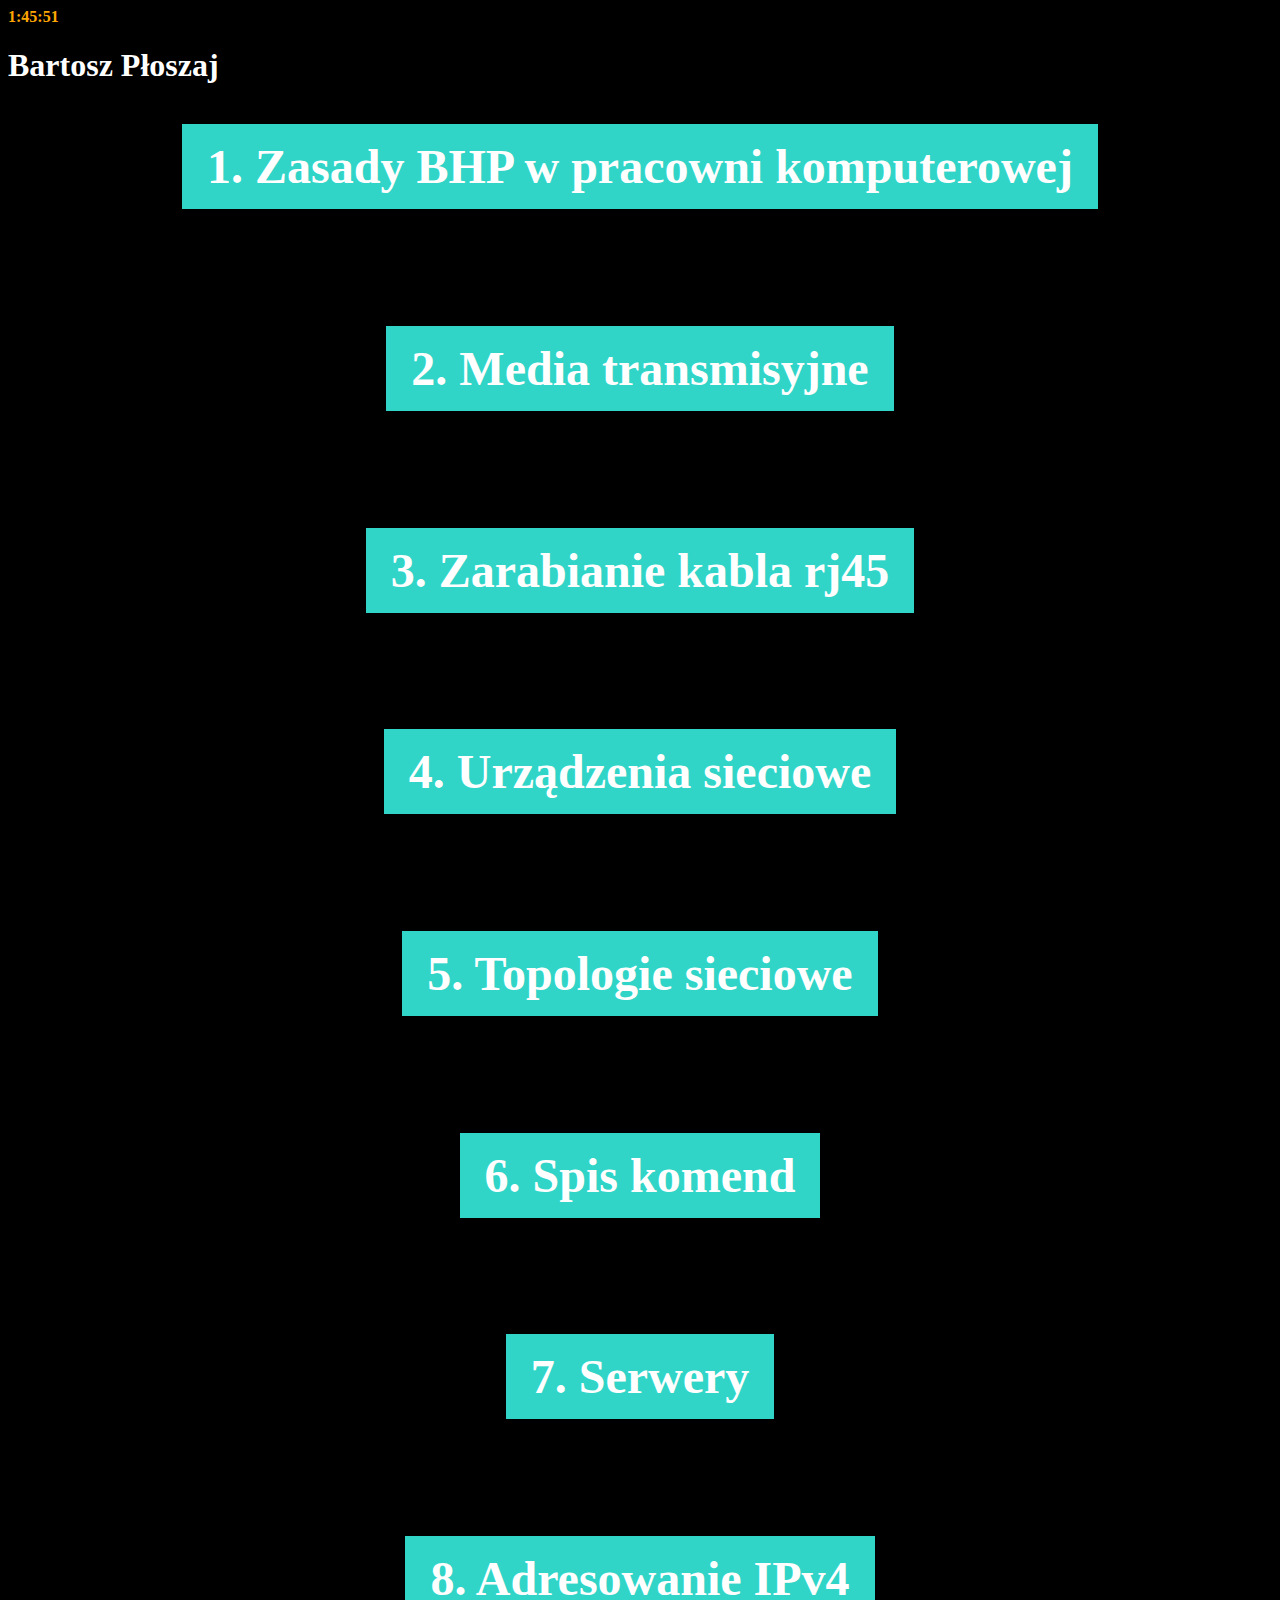
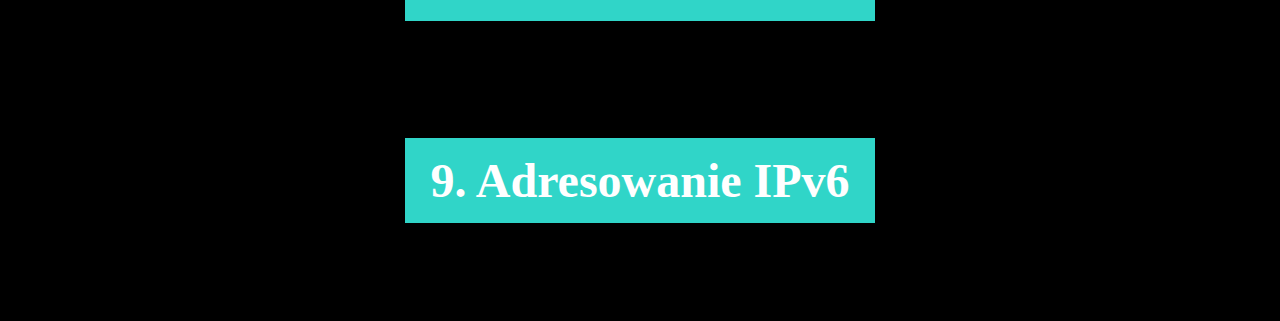
<file: index.html>
<html><head></head><body style="background-color: black;" text="white"><doctype html="">
<meta charset="UTF-8">


<title>
Bartosz Płoszaj
</title>



<div id="zegarek" style="FONT-WEIGHT:bold;SIZE:16PX;COLOR:orange; MARGIN-RIGHT: 4PX;"></div>
<script type="text/javascript">
<!--//--><![CDATA[// ><!--

<!-- <![CDATA[
function zegar() {
var data = new Date();
var godzina = data.getHours();
var min = data.getMinutes();
var sek = data.getSeconds();
 var terazjest = ""+godzina+
((min<10)?":0":":")+min+
((sek<10)?":0":":")+sek;
document.getElementById("zegarek").innerHTML = terazjest;
setTimeout("zegar()", 1000); }
zegar();
// ]]]]><![CDATA[> -->

//--><!]]>
</script>
<p></p><h1> Bartosz Płoszaj 
<center>
<style>
a:link, a:visited {
  background-color: 30d5c8;
  color: white;
  padding: 15px 25px;
  text-align: center;
  text-decoration: none;
  display: inline-block;
}

a:hover, a:active {
  background-color: red;
}
</style>
 <h2> <a href="bhp.html">1. Zasady BHP w pracowni komputerowej </a></h2><br>

 <h2> <a href="mediatransmisyjne.html">2. Media transmisyjne </a></h2><br>

 <h2> <a href="zarabianiekabla.html">3. Zarabianie kabla rj45 </a></h2><br>

 <h2> <a href="urządzeniasieciowe.html">4. Urządzenia sieciowe </a></h2><br>
 
 <h2> <a href="topologiesieciowe.html">5. Topologie sieciowe </a></h2><br>
 
 <h2> <a href="spiskomend.html">6. Spis komend </a></h2><br>

 <h2> <a href="serwery.html">7. Serwery </a></h2><br>
 
 <h2> <a href="adresowanieIP 4.html">8. Adresowanie IPv4 </a></h2><br>

 <h2> <a href="adresowanieIP 6.html">9. Adresowanie IPv6 </a></h2><br>


</center></h1></doctype></body></html>
</file>
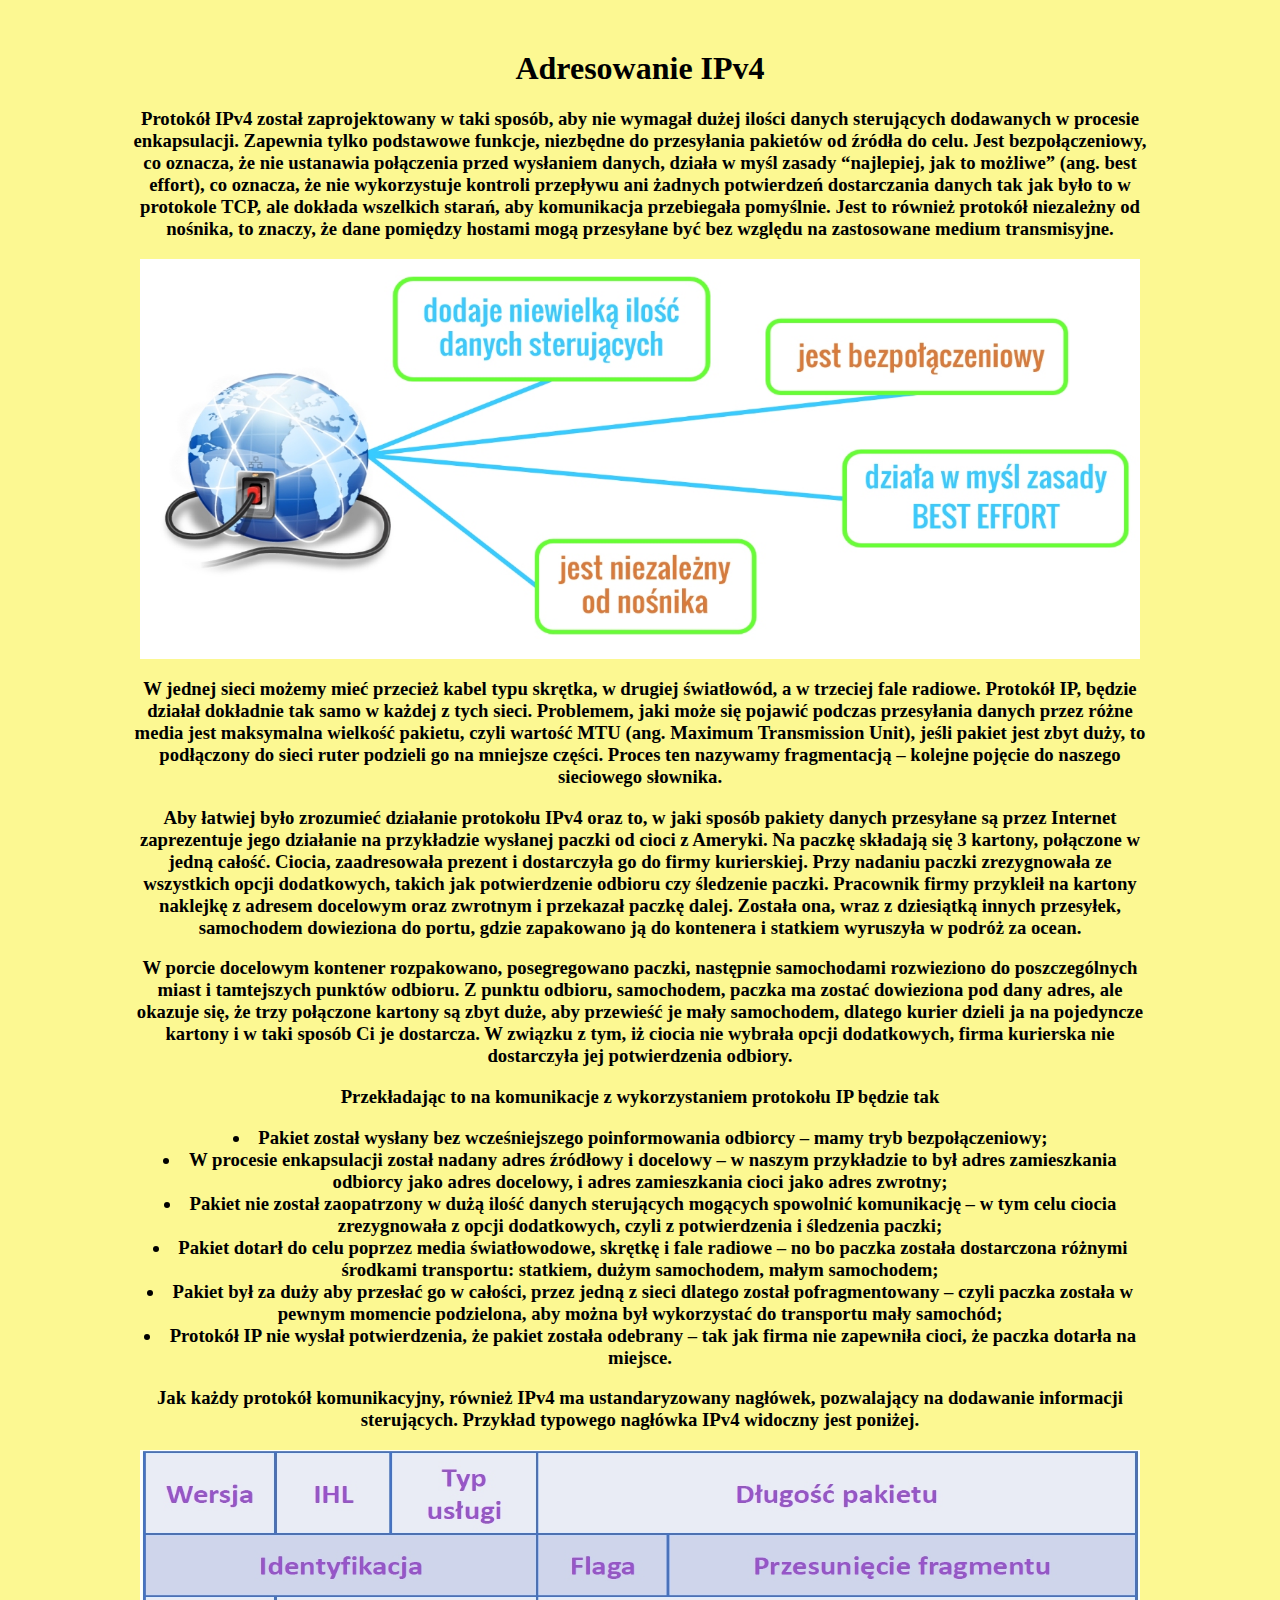
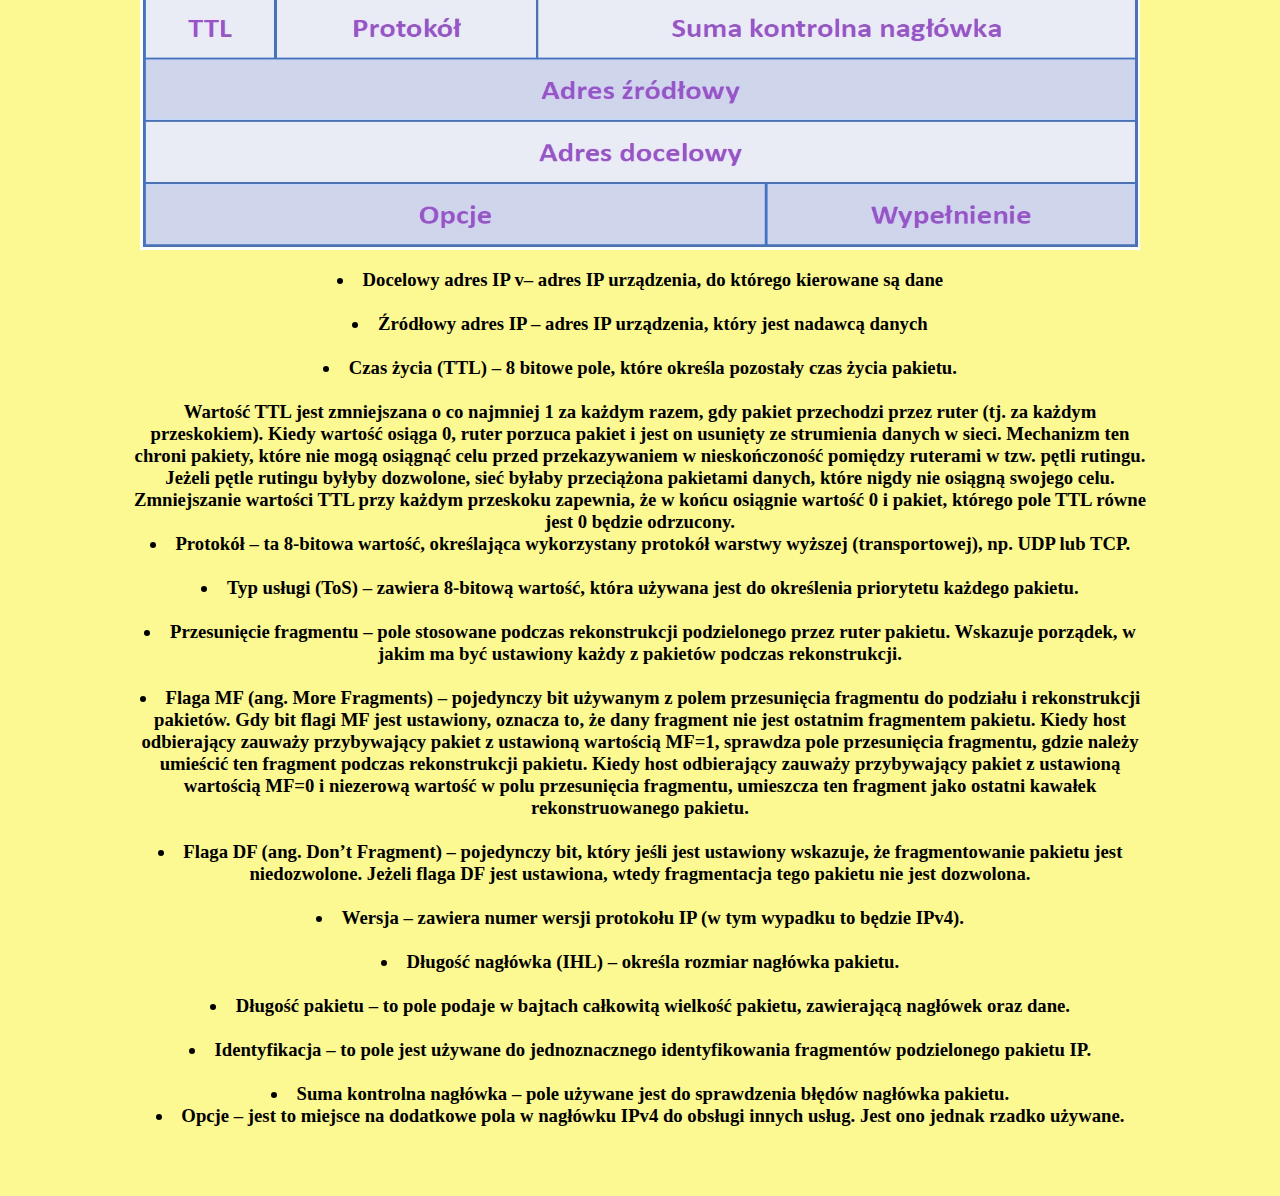
<file: adresowanieIP 4.html>
<html><head><link type="text/css" rel="stylesheet" href="kk.css">
	<center></head><body style="background-color:#FCF892; color: #000000"><doctype html="">
<meta charset="UTF-8">

    
    <title>
   Adresowanie IPv4
    </title>
     
    
	 <h1>Adresowanie IPv4</h1>
<h3>
Protokół IPv4 został zaprojektowany w taki sposób, aby nie wymagał dużej ilości danych sterujących dodawanych w procesie enkapsulacji. 
Zapewnia tylko podstawowe funkcje, niezbędne do przesyłania pakietów od źródła do celu. Jest bezpołączeniowy, co oznacza, że nie ustanawia połączenia przed wysłaniem danych, 
działa w myśl zasady “najlepiej, jak to możliwe” (ang. best effort), co oznacza, że nie wykorzystuje kontroli przepływu ani żadnych potwierdzeń dostarczania danych tak jak 
było to w protokole TCP, ale dokłada wszelkich starań, aby komunikacja przebiegała pomyślnie. Jest to również protokół niezależny od nośnika, to znaczy, 
że dane pomiędzy hostami mogą przesyłane być bez względu na zastosowane medium transmisyjne.</h3>
<img src="cechy.jpg" width="1000" height="400">
<h3>W jednej sieci możemy mieć przecież kabel typu skrętka, w drugiej światłowód, a w trzeciej fale radiowe. Protokół IP, będzie działał dokładnie tak samo w każdej z tych sieci. 
Problemem, jaki może się pojawić podczas przesyłania danych przez różne media jest maksymalna wielkość pakietu, czyli wartość MTU (ang. Maximum Transmission Unit), jeśli pakiet 
jest zbyt duży, to podłączony do sieci ruter podzieli go na mniejsze części. Proces ten nazywamy fragmentacją – kolejne pojęcie do naszego sieciowego słownika.</h3>
<h3>Aby łatwiej było zrozumieć działanie protokołu IPv4 oraz to, w jaki sposób pakiety danych przesyłane są przez Internet zaprezentuje jego działanie na przykładzie wysłanej 
paczki od cioci z Ameryki. Na paczkę składają się 3 kartony, połączone w jedną całość. Ciocia, zaadresowała prezent i dostarczyła go do firmy kurierskiej. 
Przy nadaniu paczki zrezygnowała ze wszystkich opcji dodatkowych, takich jak potwierdzenie odbioru czy śledzenie paczki. Pracownik firmy przykleił na kartony naklejkę z adresem 
docelowym oraz zwrotnym i przekazał paczkę dalej. Została ona, wraz z dziesiątką innych przesyłek, samochodem dowieziona do portu, gdzie zapakowano ją do kontenera i statkiem 
wyruszyła w podróż za ocean.</h3>
<h3>W porcie docelowym kontener rozpakowano, posegregowano paczki, następnie samochodami rozwieziono do poszczególnych miast i tamtejszych punktów odbioru. 
Z punktu odbioru, samochodem, paczka ma zostać dowieziona pod dany adres, ale okazuje się, że trzy połączone kartony są zbyt duże, aby przewieść je mały samochodem, 
dlatego kurier dzieli ja na pojedyncze kartony i w taki sposób Ci je dostarcza. W związku z tym, iż ciocia nie wybrała opcji dodatkowych, 
firma kurierska nie dostarczyła jej potwierdzenia odbiory. </h3>
<h3>Przekładając to na komunikacje z wykorzystaniem protokołu IP będzie tak</h3>
<h3>
<li>Pakiet został wysłany bez wcześniejszego poinformowania odbiorcy – mamy tryb bezpołączeniowy;</li>
<li>W procesie enkapsulacji został nadany adres źródłowy i docelowy – w naszym przykładzie to był adres zamieszkania odbiorcy jako adres docelowy, i adres zamieszkania cioci jako adres zwrotny;</li>
<li>Pakiet nie został zaopatrzony w dużą ilość danych sterujących mogących spowolnić komunikację – w tym celu ciocia zrezygnowała z opcji dodatkowych, czyli z potwierdzenia i śledzenia paczki;</li>
<li>Pakiet dotarł do celu poprzez media światłowodowe, skrętkę i fale radiowe – no bo paczka została dostarczona różnymi środkami transportu: statkiem, dużym samochodem, małym samochodem;</li>
<li>Pakiet był za duży aby przesłać go w całości, przez jedną z sieci dlatego został pofragmentowany – czyli paczka została w pewnym momencie podzielona, aby można był wykorzystać do transportu mały samochód;</li>
<li>Protokół IP nie wysłał potwierdzenia, że pakiet została odebrany – tak jak firma nie zapewniła cioci, że paczka dotarła na miejsce.</li>
<h3>Jak każdy protokół komunikacyjny, również IPv4 ma ustandaryzowany nagłówek, pozwalający na dodawanie informacji sterujących. Przykład typowego nagłówka IPv4 widoczny jest poniżej.</h3>
<img src="tabela.jpg" width="1000" height="400">
	<h3>
<li><b>Docelowy adres IP v</b>– adres IP urządzenia, do którego kierowane są dane</li><br>
<li><b>Źródłowy adres IP </b>– adres IP urządzenia, który jest nadawcą danych </li><br>
<li><b>Czas życia</b> (TTL) – 8 bitowe pole, które określa pozostały czas życia pakietu.</li><br>

Wartość TTL jest zmniejszana o co najmniej 1 za każdym razem, gdy pakiet przechodzi przez ruter (tj. za każdym przeskokiem). 
Kiedy wartość osiąga 0, ruter porzuca pakiet i jest on usunięty ze strumienia danych w sieci. 
Mechanizm ten chroni pakiety, które nie mogą osiągnąć celu przed przekazywaniem w nieskończoność pomiędzy ruterami w tzw. pętli rutingu. 
Jeżeli pętle rutingu byłyby dozwolone, sieć byłaby przeciążona pakietami danych, które nigdy nie osiągną swojego celu. Zmniejszanie wartości TTL przy każdym przeskoku zapewnia, 
że w końcu osiągnie wartość 0 i pakiet, którego pole TTL równe jest 0 będzie odrzucony.<br>

<li><b>Protokół </b>– ta 8-bitowa wartość, określająca wykorzystany protokół warstwy wyższej (transportowej), np. UDP lub TCP.</li><br>

<li><b>Typ usługi (ToS) </b>– zawiera 8-bitową wartość, która używana jest do określenia priorytetu każdego pakietu.</li><br>

<li><b>Przesunięcie fragmentu </b>– pole stosowane podczas rekonstrukcji podzielonego przez ruter pakietu. Wskazuje porządek, w jakim ma być ustawiony każdy z pakietów podczas rekonstrukcji.
</li><br><li><b>Flaga MF (ang. More Fragments) </b>– pojedynczy bit używanym z polem przesunięcia fragmentu do podziału i rekonstrukcji pakietów. Gdy bit flagi MF jest ustawiony, oznacza to, że dany fragment nie jest ostatnim fragmentem pakietu. Kiedy host odbierający zauważy przybywający pakiet z ustawioną wartością MF=1, sprawdza pole przesunięcia fragmentu, gdzie należy umieścić ten fragment podczas rekonstrukcji pakietu. Kiedy host odbierający zauważy przybywający pakiet z ustawioną wartością MF=0 i niezerową wartość w polu przesunięcia fragmentu, umieszcza ten fragment jako ostatni kawałek rekonstruowanego pakietu.</li><br>
		

<li><b>Flaga DF (ang. Don’t Fragment) </b>– pojedynczy bit, który jeśli jest ustawiony wskazuje, że fragmentowanie pakietu jest niedozwolone. Jeżeli flaga DF jest ustawiona, wtedy fragmentacja tego pakietu nie jest dozwolona.</li><br>

<li><b>Wersja </b>– zawiera numer wersji protokołu IP (w tym wypadku to będzie IPv4).</li><br>

<li><b>Długość nagłówka (IHL) </b>– określa rozmiar nagłówka pakietu.</li><br>

<li><b>Długość pakietu </b>– to pole podaje w bajtach całkowitą wielkość pakietu, zawierającą nagłówek oraz dane.</li><br>

<li><b>Identyfikacja </b>– to pole jest używane do jednoznacznego identyfikowania fragmentów podzielonego pakietu IP.</li><br>

<li><b>Suma kontrolna nagłówka</b> – pole używane jest do sprawdzenia błędów nagłówka pakietu.</li>

<li><b>Opcje </b>– jest to miejsce na dodatkowe pola w nagłówku IPv4 do obsługi innych usług. Jest ono jednak rzadko używane.</li>

	</h3>
</doctype></body></html>
</file>
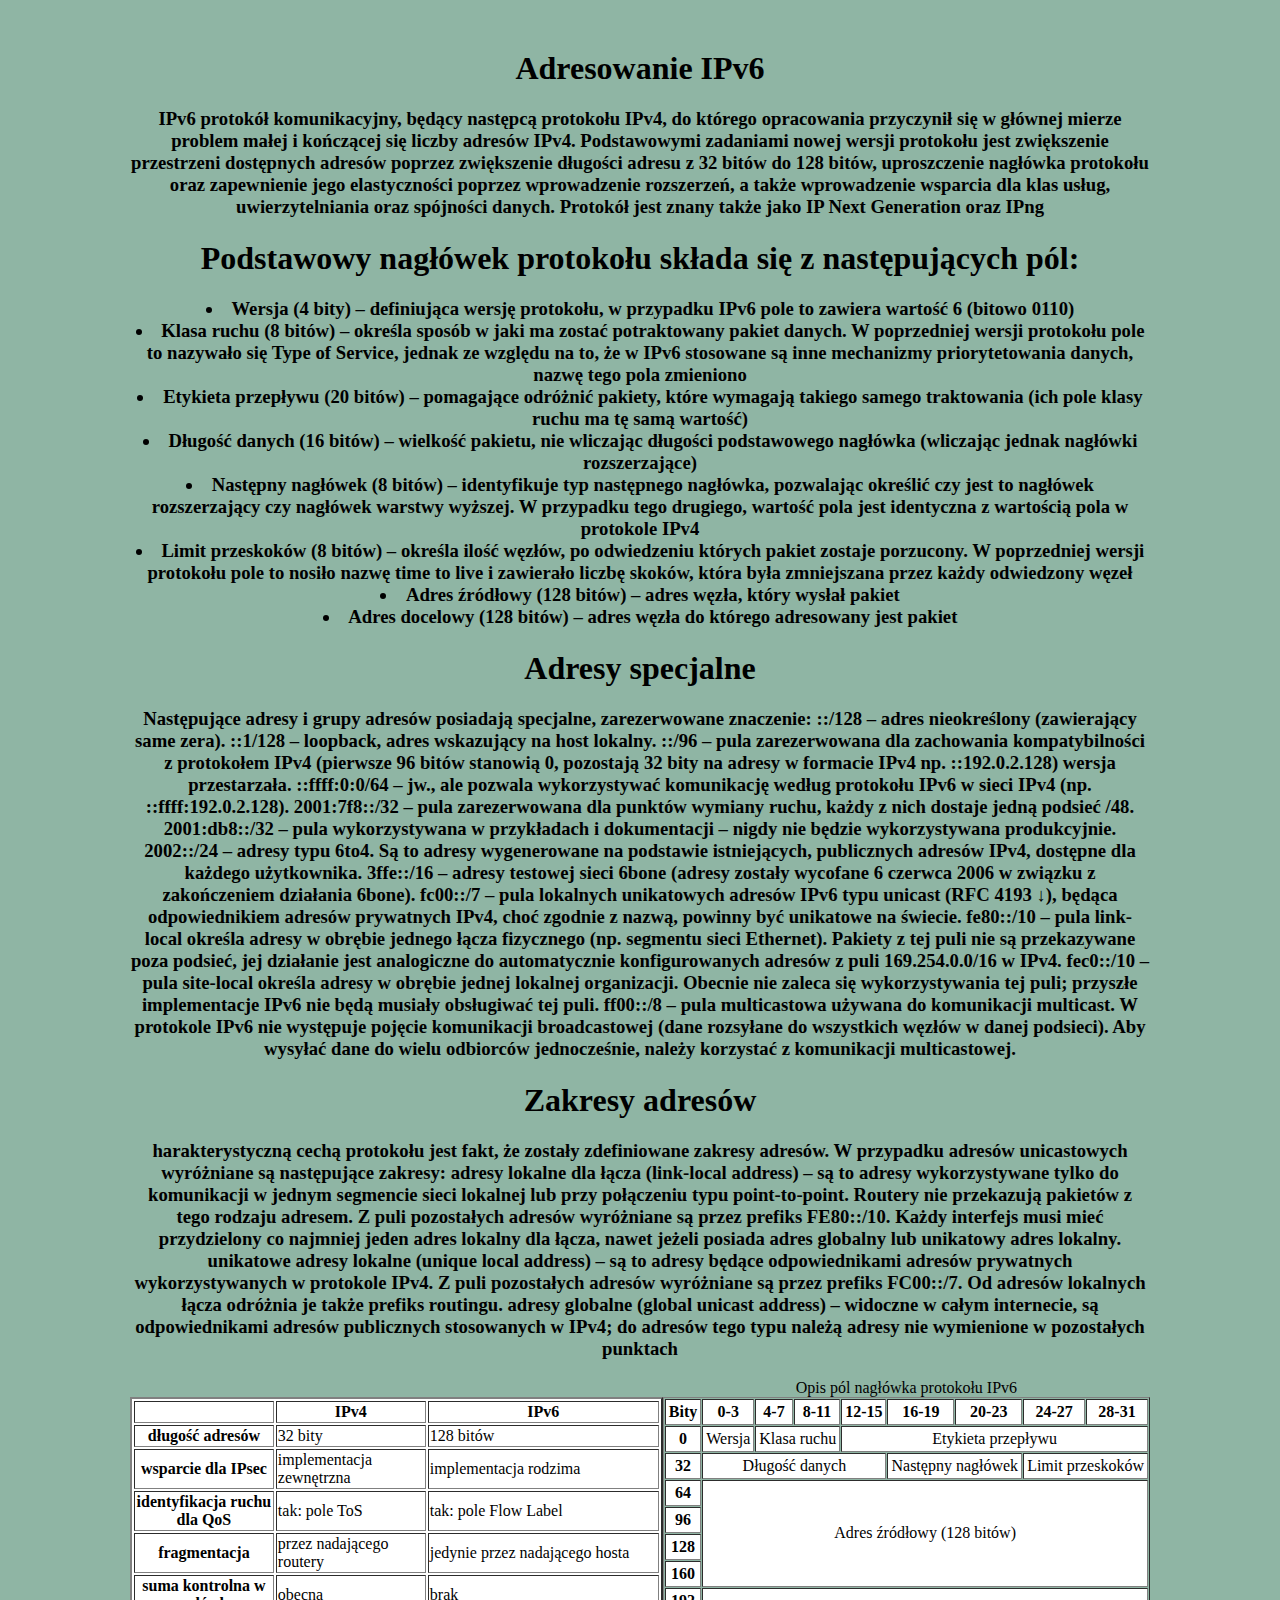
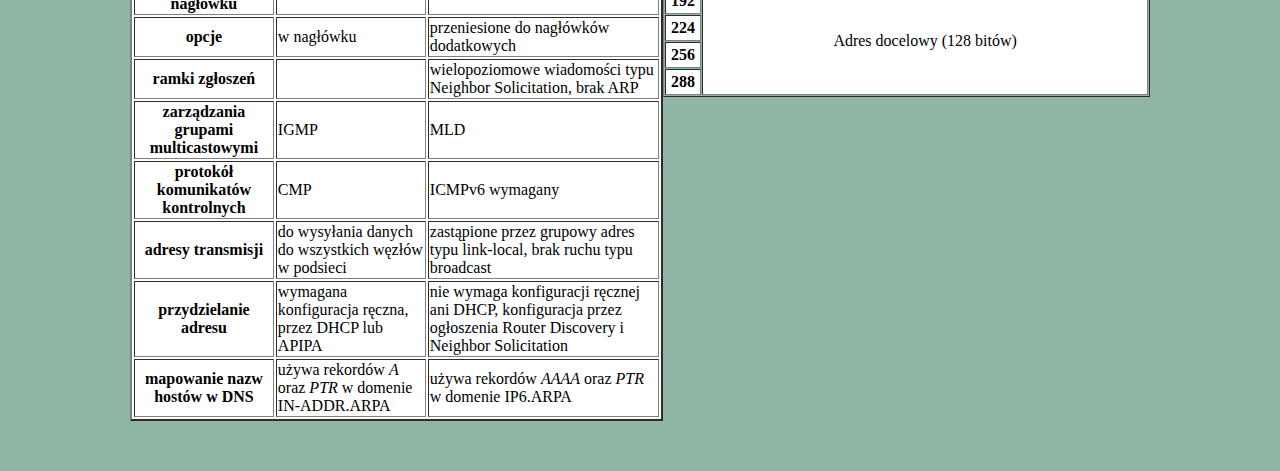
<file: adresowanieIP 6.html>
<html><head><link type="text/css" rel="stylesheet" href="kk.css">
	<center></head><body style="background-color: #8FB5A4; color: #000000"><doctype html="">
<meta charset="UTF-8">

    
    <title>
   Adresowanie IPv6
    </title>
     

    
	 <h1>Adresowanie IPv6</h1>
<h3>
IPv6  protokół komunikacyjny, będący następcą protokołu IPv4, 
do którego opracowania przyczynił się w głównej mierze problem małej i kończącej się liczby adresów IPv4. 
Podstawowymi zadaniami nowej wersji protokołu jest zwiększenie przestrzeni dostępnych adresów poprzez zwiększenie długości adresu z 32 bitów do 128 bitów, 
uproszczenie nagłówka protokołu oraz zapewnienie jego elastyczności poprzez wprowadzenie rozszerzeń, a także wprowadzenie wsparcia dla klas usług, 
uwierzytelniania oraz spójności danych. Protokół jest znany także jako IP Next Generation oraz IPng</h3>
<h1>Podstawowy nagłówek protokołu składa się z następujących pól:</h1>
<h3>
<li>Wersja (4 bity) – definiująca wersję protokołu, w przypadku IPv6 pole to zawiera wartość 6 (bitowo 0110)</li>
<li>Klasa ruchu (8 bitów) – określa sposób w jaki ma zostać potraktowany pakiet danych. W poprzedniej wersji protokołu pole to nazywało się Type of Service, 
jednak ze względu na to, że w IPv6 stosowane są inne mechanizmy priorytetowania danych, nazwę tego pola zmieniono</li>
<li>Etykieta przepływu (20 bitów) – pomagające odróżnić pakiety, które wymagają takiego samego traktowania (ich pole klasy ruchu ma tę samą wartość)</li>
<li>Długość danych (16 bitów) – wielkość pakietu, nie wliczając długości podstawowego nagłówka (wliczając jednak nagłówki rozszerzające)</li>
<li>Następny nagłówek (8 bitów) – identyfikuje typ następnego nagłówka, pozwalając określić czy jest to nagłówek rozszerzający czy nagłówek warstwy wyższej. W przypadku tego drugiego, wartość pola jest identyczna z wartością pola w protokole IPv4</li>
<li>Limit przeskoków (8 bitów) – określa ilość węzłów, po odwiedzeniu których pakiet zostaje porzucony. W poprzedniej wersji protokołu pole to nosiło nazwę time to live i zawierało liczbę skoków, która była zmniejszana przez każdy odwiedzony węzeł</li>
<li>Adres źródłowy (128 bitów) – adres węzła, który wysłał pakiet</li>
<li>Adres docelowy (128 bitów) – adres węzła do którego adresowany jest pakiet</li>
	</h3>
	<h1>Adresy specjalne</h1>
	<h3><p>Następujące adresy i grupy adresów posiadają specjalne, zarezerwowane znaczenie:

::/128 – adres nieokreślony (zawierający same zera).
::1/128 – loopback, adres wskazujący na host lokalny.
::/96 – pula zarezerwowana dla zachowania kompatybilności z protokołem IPv4 (pierwsze 96 bitów stanowią 0, pozostają 32 bity na adresy w formacie IPv4 np. ::192.0.2.128) wersja przestarzała.
::ffff:0:0/64 – jw., ale pozwala wykorzystywać komunikację według protokołu IPv6 w sieci IPv4 (np. ::ffff:192.0.2.128).
2001:7f8::/32 – pula zarezerwowana dla punktów wymiany ruchu, każdy z nich dostaje jedną podsieć /48.
2001:db8::/32 – pula wykorzystywana w przykładach i dokumentacji – nigdy nie będzie wykorzystywana produkcyjnie.
2002::/24 – adresy typu 6to4. Są to adresy wygenerowane na podstawie istniejących, publicznych adresów IPv4, dostępne dla każdego użytkownika.
3ffe::/16 – adresy testowej sieci 6bone (adresy zostały wycofane 6 czerwca 2006 w związku z zakończeniem działania 6bone).
fc00::/7 – pula lokalnych unikatowych adresów IPv6 typu unicast (RFC 4193 ↓), będąca odpowiednikiem adresów prywatnych IPv4, choć zgodnie z nazwą, powinny być unikatowe na świecie.
fe80::/10 – pula link-local określa adresy w obrębie jednego łącza fizycznego (np. segmentu sieci Ethernet). Pakiety z tej puli nie są przekazywane poza podsieć, jej działanie jest analogiczne do automatycznie konfigurowanych adresów z puli 169.254.0.0/16 w IPv4.
fec0::/10 – pula site-local określa adresy w obrębie jednej lokalnej organizacji. Obecnie nie zaleca się wykorzystywania tej puli; przyszłe implementacje IPv6 nie będą musiały obsługiwać tej puli.
ff00::/8 – pula multicastowa używana do komunikacji multicast.

W protokole IPv6 nie występuje pojęcie komunikacji broadcastowej (dane rozsyłane do wszystkich węzłów w danej podsieci). Aby wysyłać dane do wielu odbiorców jednocześnie, należy korzystać z komunikacji multicastowej.</p>
	</h3><center>
	<h1>Zakresy adresów</h1>
	<h3>harakterystyczną cechą protokołu jest fakt, że zostały zdefiniowane zakresy adresów. W przypadku adresów unicastowych wyróżniane są następujące zakresy:

adresy lokalne dla łącza (link-local address) – są to adresy wykorzystywane tylko do komunikacji w jednym segmencie sieci lokalnej lub przy połączeniu typu point-to-point. Routery nie przekazują pakietów z tego rodzaju adresem. Z puli pozostałych adresów wyróżniane są przez prefiks FE80::/10. Każdy interfejs musi mieć przydzielony co najmniej jeden adres lokalny dla łącza, nawet jeżeli posiada adres globalny lub unikatowy adres lokalny.
unikatowe adresy lokalne (unique local address) – są to adresy będące odpowiednikami adresów prywatnych wykorzystywanych w protokole IPv4. Z puli pozostałych adresów wyróżniane są przez prefiks FC00::/7. Od adresów lokalnych łącza odróżnia je także prefiks routingu.
adresy globalne (global unicast address) – widoczne w całym internecie, są odpowiednikami adresów publicznych stosowanych w IPv4; do adresów tego typu należą adresy nie wymienione w pozostałych punktach</h2>
<table align="right" border="1" cellpadding="3" cellspacing="1" class="wikitable">
<caption>Opis pól nagłówka protokołu IPv6<sup id="cite_ref-IPv6_Essentials_5-1" class="reference"></sup>
	</caption></h3>
<tbody><tr bgcolor="white">
<th bgcolor="white">Bity
</th>
<th colspan="4" bgcolor="white">0-3
</th>
<th colspan="4" bgcolor="white">4-7
</th>
<th colspan="4" bgcolor="white">8-11
</th>
<th colspan="4" bgcolor="white">12-15
</th>
<th colspan="4" bgcolor="white">16-19
</th>
<th colspan="4" bgcolor="white">20-23
</th>
<th colspan="4" bgcolor="white">24-27
</th>
<th colspan="4" bgcolor="white">28-31
</th></tr>
<tr align="center" bgcolor="white">
<th>0
</th>
<td colspan="4" bgcolor="white"> Wersja
</td>
<td colspan="8" bgcolor="white">Klasa ruchu
</td>
<td colspan="20" bgcolor="white">Etykieta przepływu
</td></tr>
<tr align="center" bgcolor="white">
<th bgcolor="white">32
</th>
<td colspan="16" bgcolor="white">Długość danych
</td>
<td colspan="8" bgcolor="white">Następny nagłówek
</td>
<td colspan="8" bgcolor="white">Limit przeskoków
</td></tr>
<tr align="center" bgcolor="white">
<th bgcolor="white">64
</th>
<td colspan="32" rowspan="4" bgcolor="white">&nbsp;<br>Adres źródłowy (128 bitów)<br>&nbsp;
</td></tr>
<tr align="center" bgcolor="white">
<th align="1">96
</th></tr>
<tr align="center" bgcolor="white">
<th bgcolor="white">128
</th></tr>
<tr align="center" bgcolor="white">
<th>160
</th></tr>
<tr align="center" bgcolor="white">
<th>192
</th>
<td colspan="32" rowspan="4" bgcolor="white">&nbsp;<br>Adres docelowy (128 bitów)<br>&nbsp;
</td></tr>
<tr align="center" bgcolor="white">
<th>224
</th></tr>
<tr align="center" bgcolor="white">
<th>256
</th></tr>
<tr align="center" bgcolor="white">
<th bgcolor="white">288
</th></tr></tbody></table>
	<br>
	

<table border="2" bgcolor="white">

<tbody><tr bgcolor="#B3B7FF">
<th bgcolor="white">
</th>
<th bgcolor="white">IPv4
</th>
<th bgcolor="white">IPv6
</th></tr>
<tr bgcolor="white">
<th bgcolor="white">długość adresów
</th>
<td bgcolor="white">32 bity</td>
<td bgcolor="white"> 128 bitów
</td></tr>
<tr bgcolor="white">
<th bgcolor="white">wsparcie dla IPsec
</th>
<td bgcolor="white">implementacja zewnętrzna</td>
<td bgcolor="white">implementacja rodzima
</td></tr>
<tr bgcolor="white">
<th bgcolor="white">identyfikacja ruchu dla QoS
</th>
<td bgcolor="white">tak: pole ToS</td>
<td bgcolor="white">tak: pole  Flow Label
</td></tr>
<tr bgcolor="white">
<th bgcolor="white">fragmentacja
</th>
<td bgcolor="white">przez nadającego routery</td>
<td bgcolor="white">jedynie przez nadającego hosta
</td></tr>
<tr bgcolor="white">
<th bgcolor="white">suma kontrolna w nagłówku
</th>
<td bgcolor="white">obecna</td>
<td bgcolor="white">brak
</td></tr>
<tr bgcolor="white">
<th bgcolor="white">opcje
</th>
<td bgcolor="white">w nagłówku</td>
<td bgcolor="white">przeniesione do nagłówków dodatkowych
</td></tr>
<tr bgcolor="white">
<th bgcolor="white">ramki zgłoszeń
</th>
<td bgcolor="white"><a ARP</td>
<td bgcolor="white">wielopoziomowe wiadomości typu Neighbor Solicitation, brak ARP
</td></tr>
<tr bgcolor="white">
<th bgcolor="white">zarządzania grupami multicastowymi
</th>
<td bgcolor="white">IGMP</td>
<td bgcolor="white">MLD
</td></tr>
<tr bgcolor="white">
<th bgcolor="white">protokół komunikatów kontrolnych
</th>
<td bgcolor="white">CMP</td>
<td bgcolor="white">ICMPv6 wymagany
</td></tr>
<tr bgcolor="white">
<th>adresy transmisji
</th>
<td bgcolor="white">do wysyłania danych do wszystkich węzłów w podsieci</td>
<td bgcolor="white">zastąpione przez grupowy adres typu link-local, brak ruchu typu broadcast
</td></tr>
<tr bgcolor="white">
<th>przydzielanie adresu
</th bgcolor="white">
<td bgcolor="white">wymagana konfiguracja ręczna, przez  DHCP lub APIPA</td>
<td>nie wymaga konfiguracji ręcznej ani DHCP, konfiguracja przez ogłoszenia Router Discovery i Neighbor Solicitation
</td></tr>
<tr bgcolor="white">
<th bgcolor="white">mapowanie nazw hostów w DNS
</th>
<td bgcolor="white">używa rekordów <i>A</i> oraz <i>PTR</i> w domenie IN-ADDR.ARPA</td>
<td bgcolor="white">używa rekordów <i>AAAA</i> oraz <i>PTR</i> w domenie IP6.ARPA
</td></tr></tbody></table>

</center></doctype></body></html>
</file>
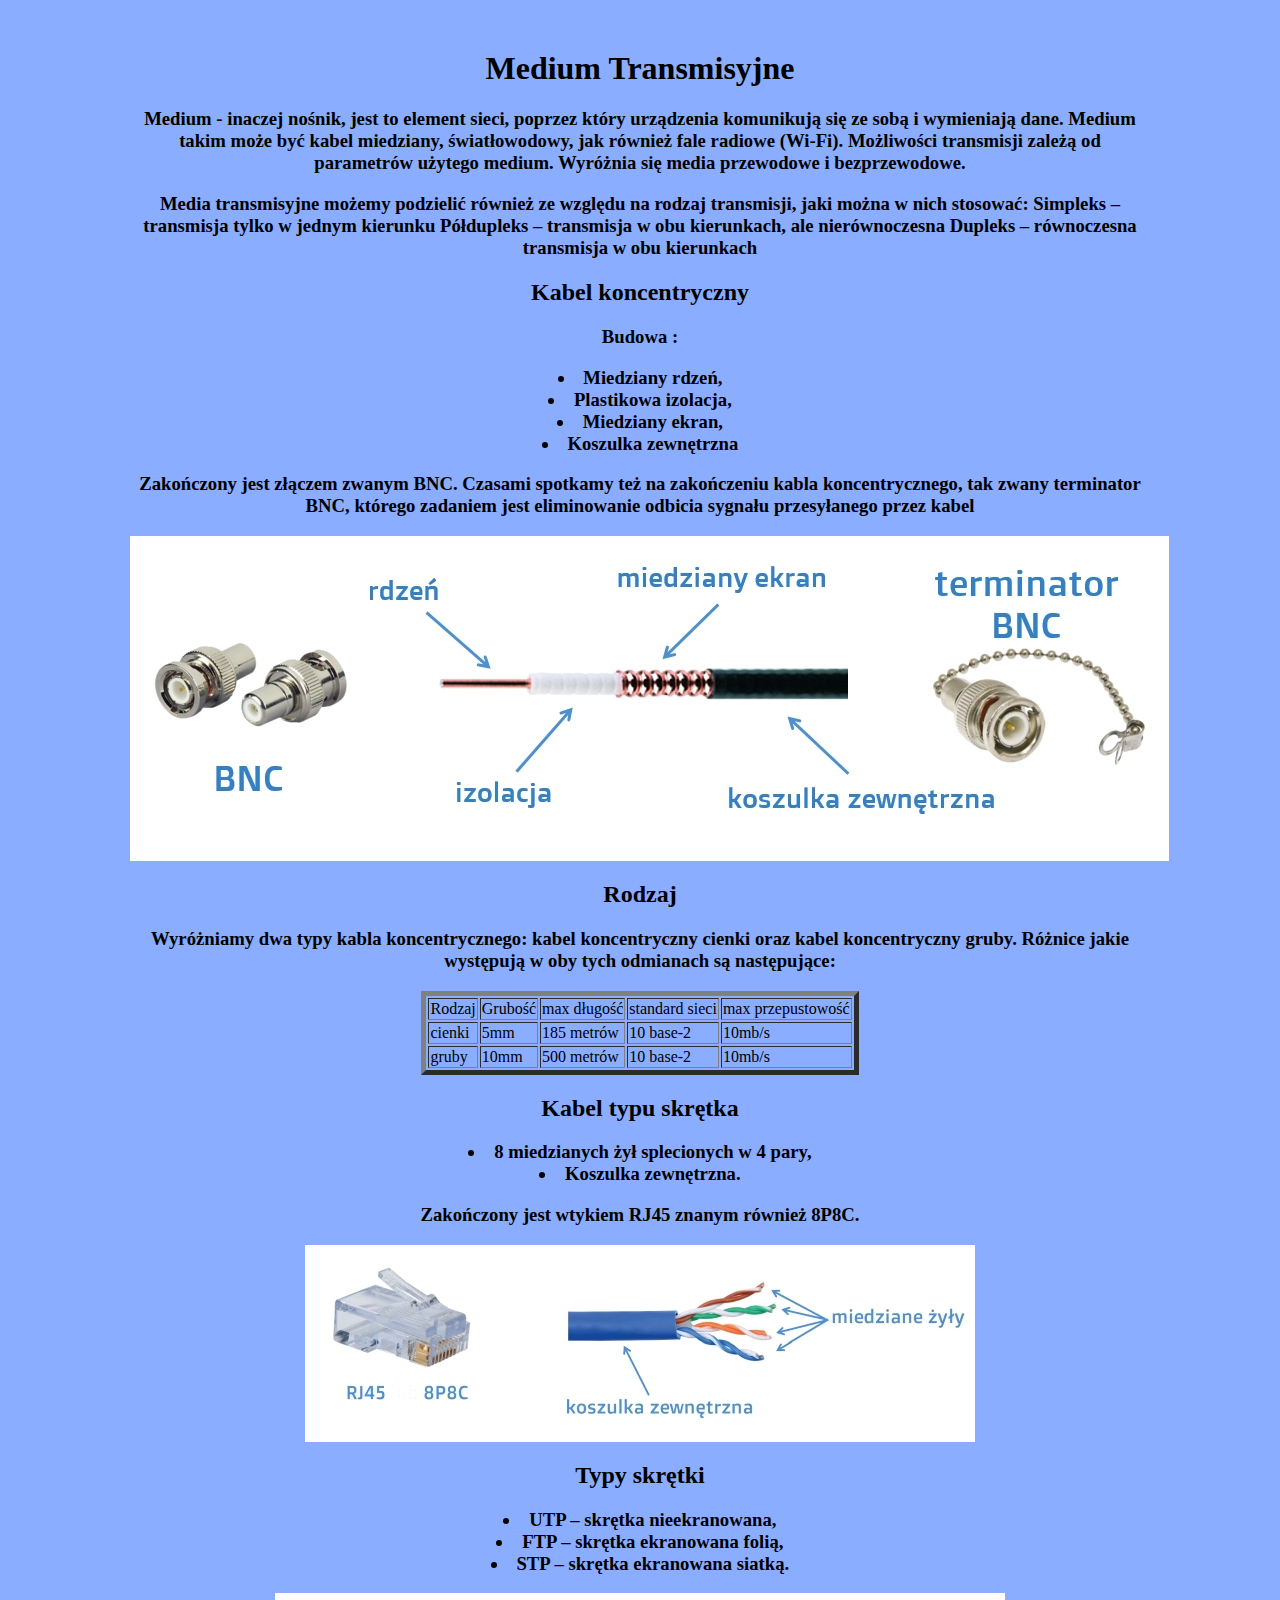
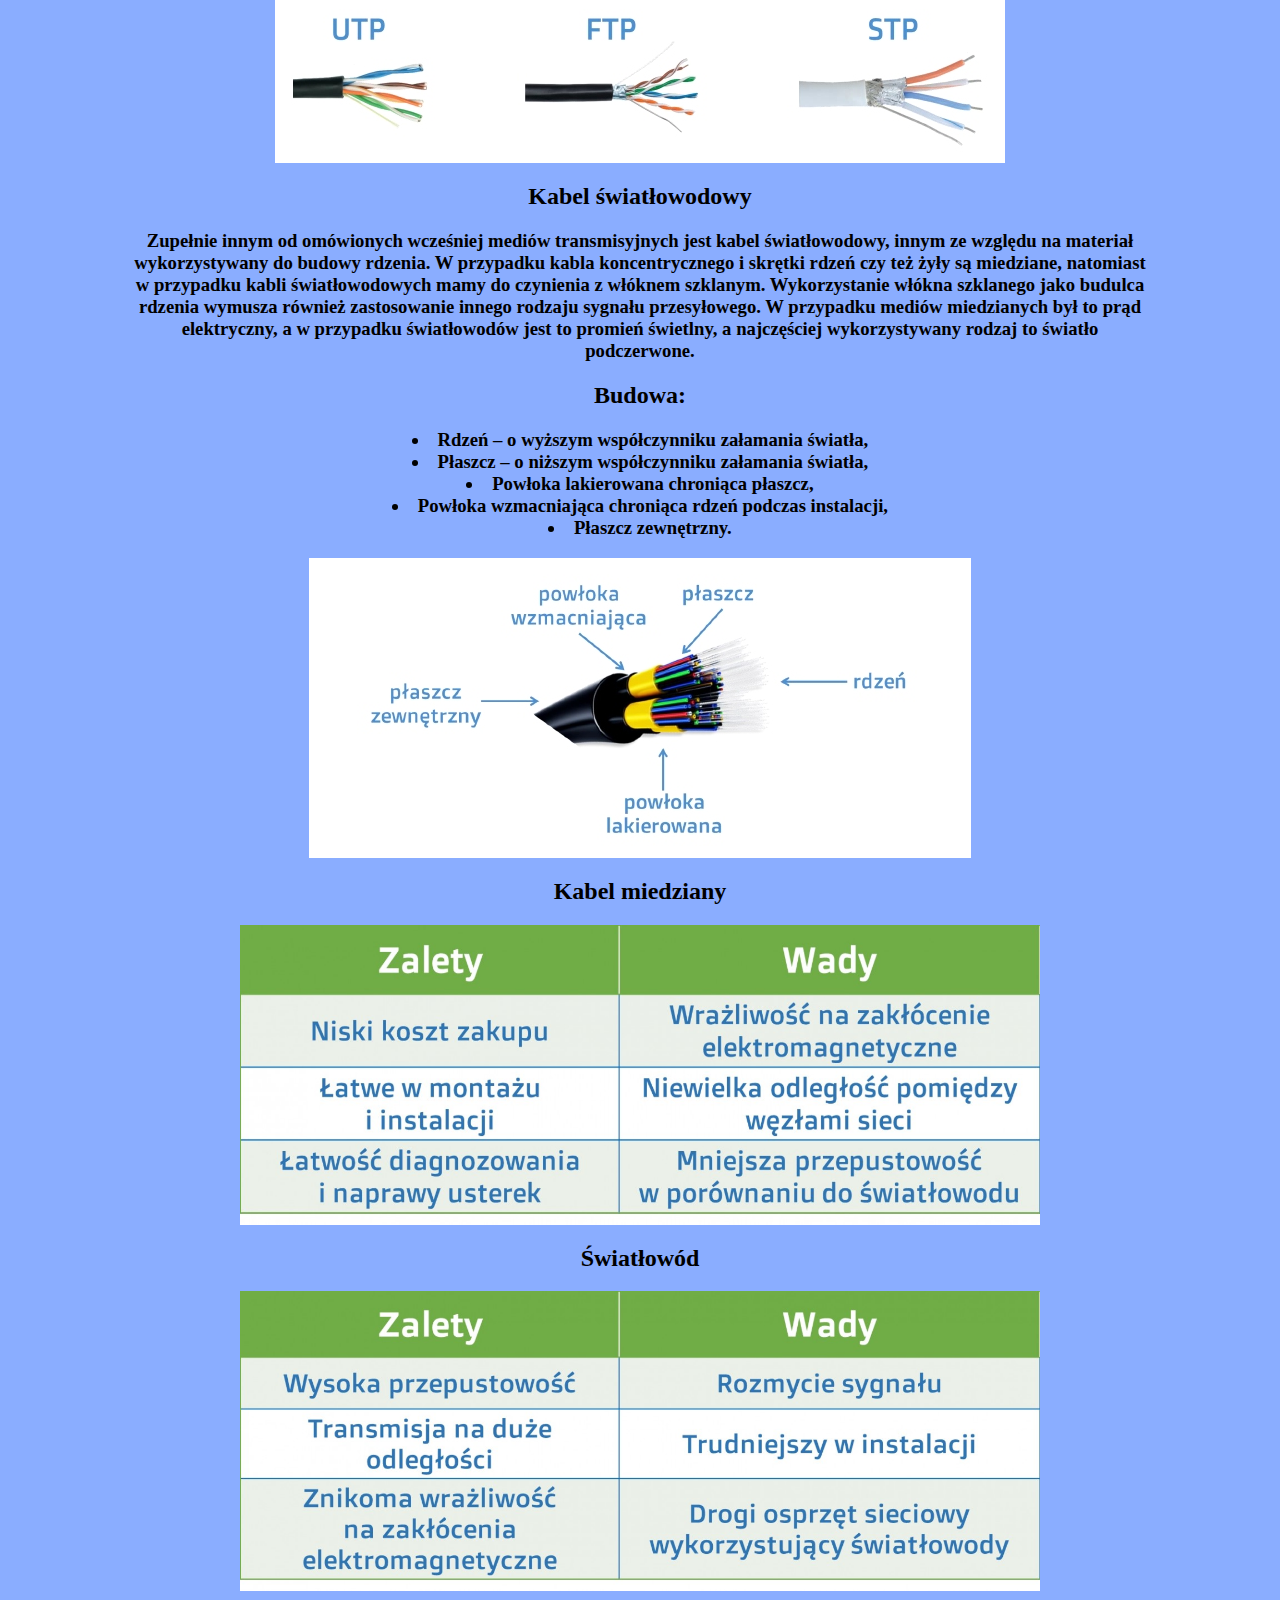
<file: mediatransmisyjne.html>
<html><head>
  <meta charset="utf-8">

  <title>Media transmisyjne</title>
  <link type="text/css" rel="stylesheet" href="kk.css">
 
</head>
<body style="background-color: #8AADFF; color: #000000"><!--]>-->
<center>
  
 
  
<h1>Medium Transmisyjne</h1>
<h3><p>Medium - inaczej nośnik, jest to element sieci, poprzez który urządzenia komunikują się ze sobą i wymieniają dane. 
Medium takim może być kabel miedziany, światłowodowy, jak również fale radiowe (Wi-Fi).
Możliwości transmisji zależą od parametrów użytego medium. Wyróżnia się media przewodowe i bezprzewodowe.</p>
<p></p>
<p>Media transmisyjne możemy podzielić również ze względu na rodzaj transmisji, jaki można w nich stosować:

Simpleks – transmisja tylko w jednym kierunku
Półdupleks – transmisja w obu kierunkach, ale nierównoczesna
Dupleks – równoczesna transmisja w obu kierunkach
  </p></h3>
<h2>Kabel koncentryczny</h2>
  <h3>
<p><b>Budowa :</b></p>

<li>Miedziany rdzeń,    </li>
<li>Plastikowa izolacja,</li>
<li>Miedziany ekran,    </li>
<li>Koszulka zewnętrzna </li>
 
<p>Zakończony jest złączem zwanym BNC. Czasami spotkamy też na zakończeniu kabla koncentrycznego, tak zwany terminator BNC, 
  którego zadaniem jest eliminowanie odbicia sygnału przesyłanego przez kabel</p></h3>
<img src="kabel-koncentryczny.jpg">
<h2> Rodzaj </h2>
  <h3>
<p>Wyróżniamy dwa typy kabla koncentrycznego: kabel koncentryczny cienki oraz kabel koncentryczny gruby. Różnice jakie występują w oby tych odmianach są następujące:</p></h3>
<table border="5">


<tbody><tr> <td>Rodzaj </td><td>Grubość </td><td>max długość</td><td>standard sieci </td><td>max przepustowość </td></tr>

<tr> <td>cienki </td><td>5mm </td><td>185 metrów</td><td> 10 base-2</td><td> 10mb/s</td></tr>
<tr> <td>gruby </td><td>10mm </td><td>500 metrów</td><td> 10 base-2 </td><td> 10mb/s</td></tr>
</tbody></table>
<h2>Kabel typu skrętka</h2>
  <h3>
<li>8 miedzianych żył splecionych w 4 pary,</li>
    <li>Koszulka zewnętrzna.</li></h3>
  <h3><b>Zakończony jest wtykiem RJ45 znanym również 8P8C.<b></h3>
<img src="skrętka.jpg">
<h2><b>Typy skrętki </b></h2>
    <h3>
<li>UTP – skrętka nieekranowana,</li>
<li>FTP – skrętka ekranowana folią,</li>
      <li>STP – skrętka ekranowana siatką.</li></h3>

<img src="UTP.jpg">
<h2> Kabel światłowodowy </h2>
    <h3>
<p>Zupełnie innym od omówionych wcześniej mediów transmisyjnych jest kabel światłowodowy, 
innym ze względu na materiał wykorzystywany do budowy rdzenia. W przypadku kabla koncentrycznego i skrętki rdzeń czy też żyły są miedziane, 
natomiast w przypadku kabli światłowodowych mamy do czynienia z włóknem szklanym. Wykorzystanie włókna szklanego jako budulca rdzenia wymusza 
również zastosowanie innego rodzaju sygnału przesyłowego. W przypadku mediów miedzianych był to prąd elektryczny, 
a w przypadku światłowodów jest to promień świetlny, a najczęściej wykorzystywany rodzaj to światło podczerwone.</p></h3>

<h2> Budowa:</h2>
<h3>
<li>Rdzeń – o wyższym współczynniku załamania światła,</li>
<li>Płaszcz – o niższym współczynniku załamania światła,</li>
<li>Powłoka lakierowana chroniąca płaszcz,</li>
<li>Powłoka wzmacniająca chroniąca rdzeń podczas instalacji,</li>
  <li>Płaszcz zewnętrzny.</li></h3>
<img src="swiat.jpg">

<h2>Kabel miedziany</h2>
<img src="zalety1.jpg" width="800" height="300">
<h2>Światłowód</h2>
<img src="zalety2.jpg" width="800" height="300">



</b></b></body></html>
</file>
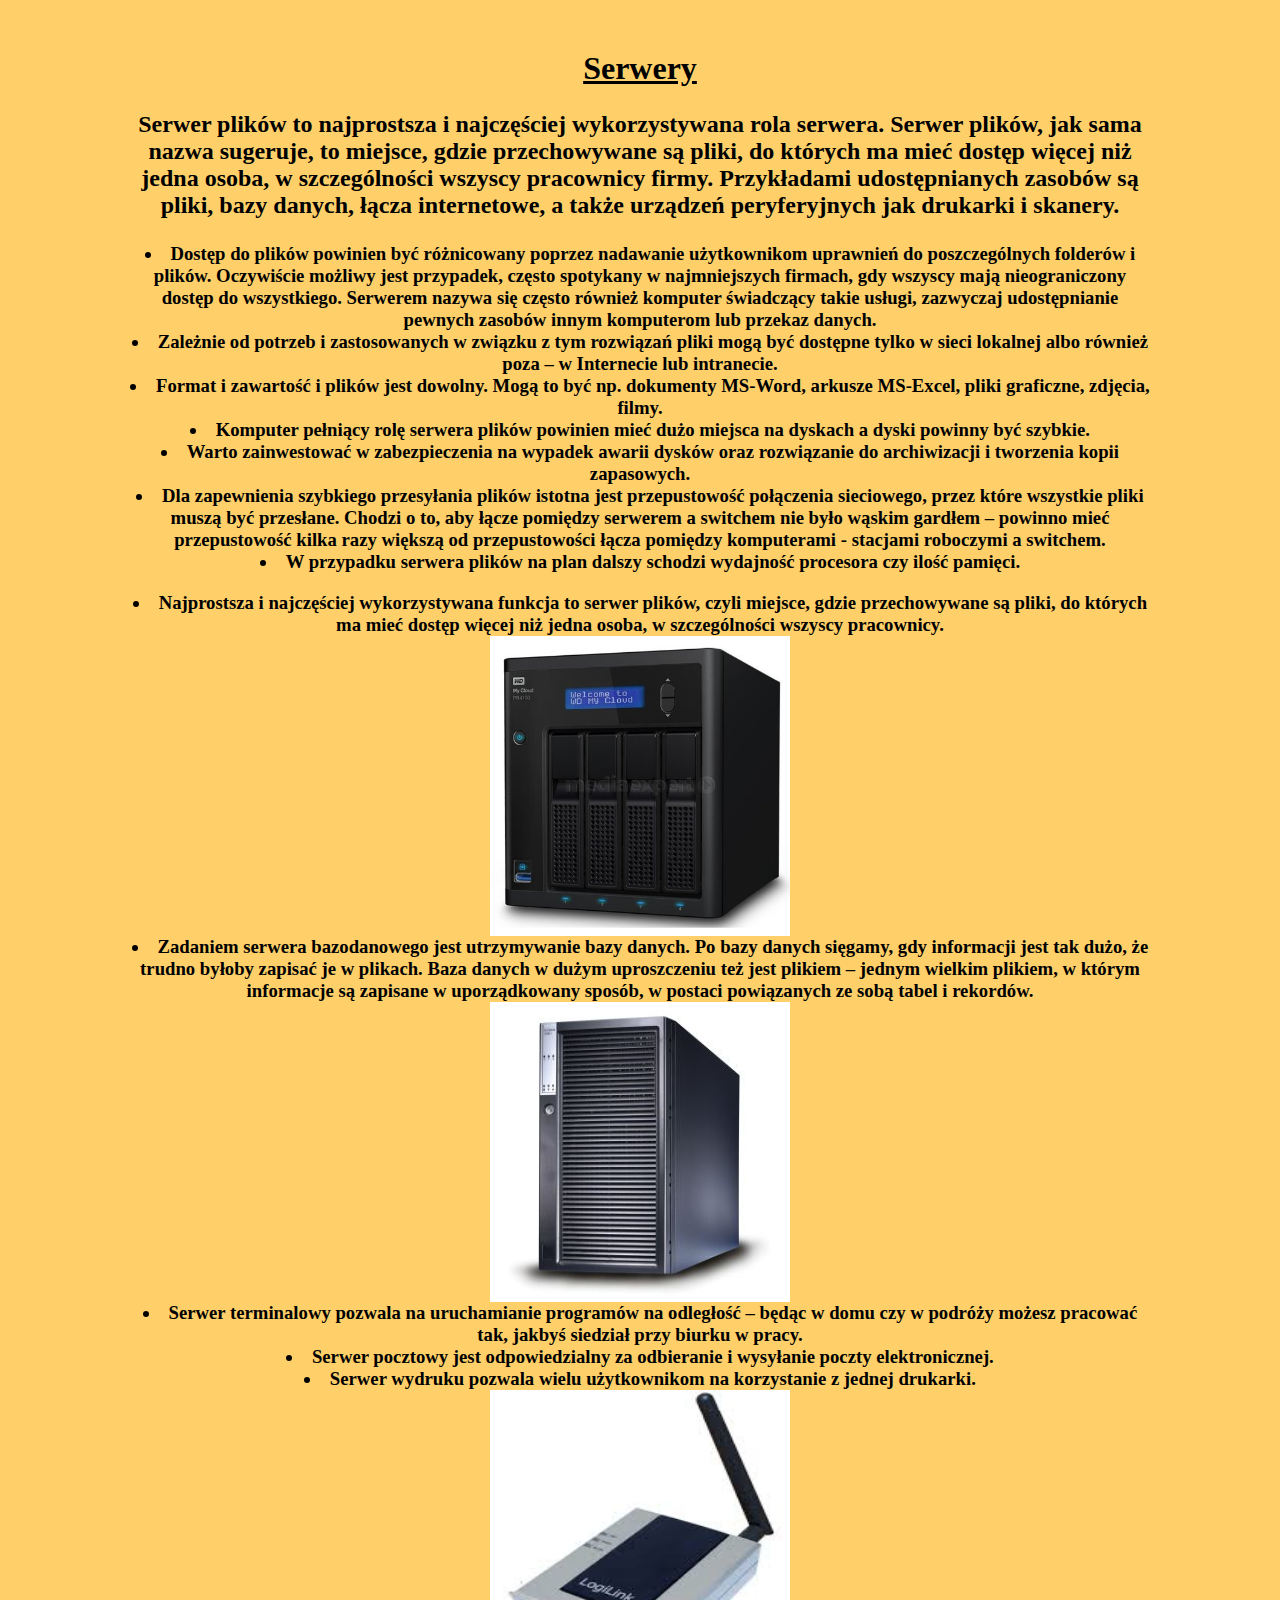
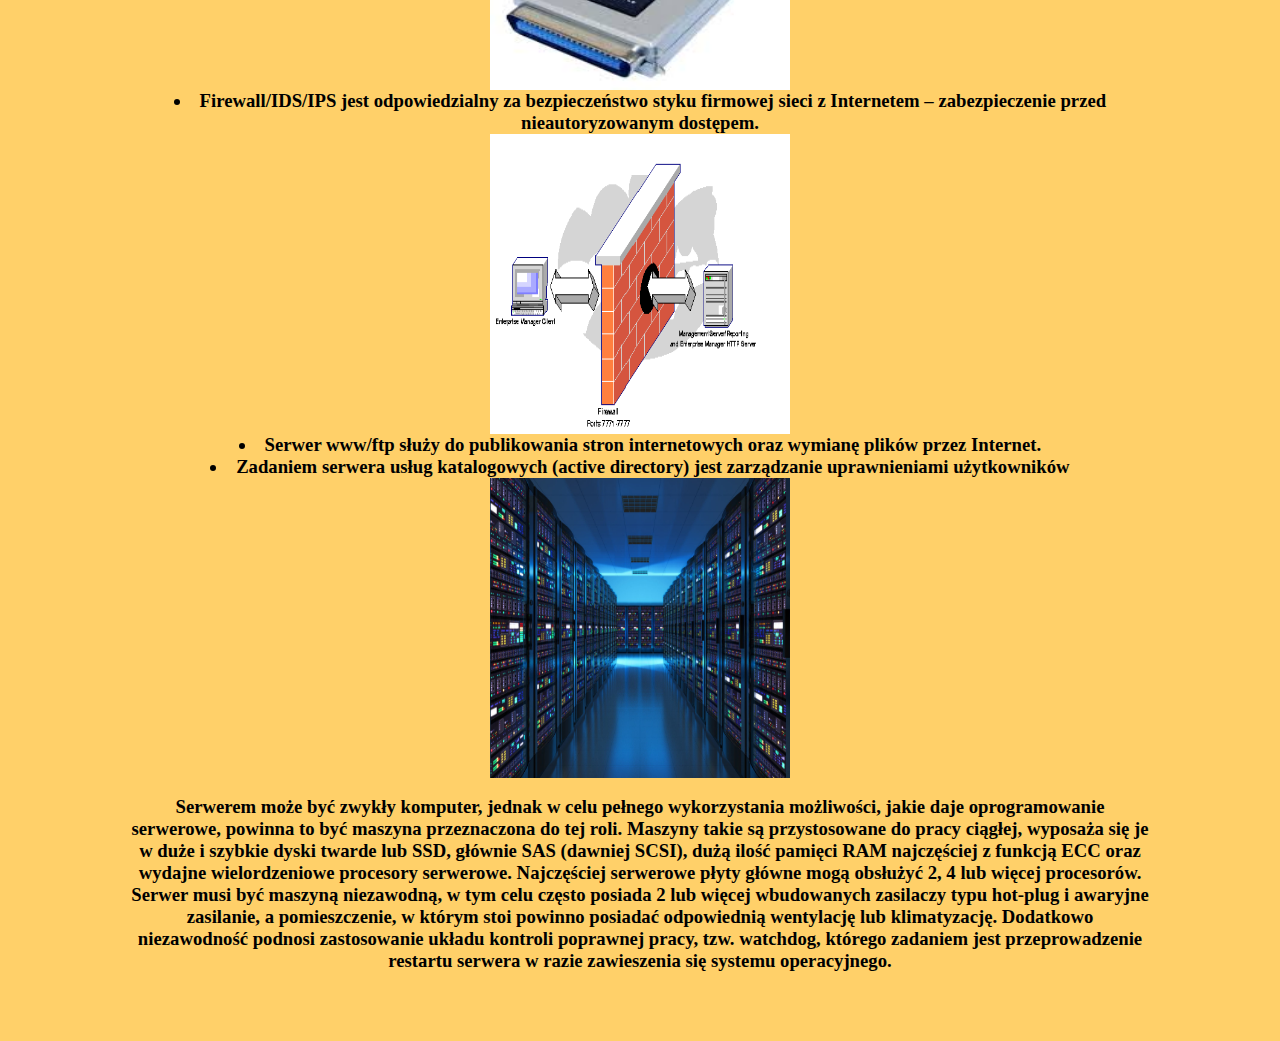
<file: serwery.html>
<html><head><link type="text/css" rel="stylesheet" href="kk.css">
	<center></head><body style="background-color: #FFD069; color: #000000"><doctype html="">
<meta charset="UTF-8">

    
    <title>
 Serwery
    </title>
     
     
	 <h1><u>Serwery</u></h1>
	<h2><p>Serwer plików to najprostsza i najczęściej wykorzystywana rola serwera. Serwer plików, jak sama nazwa sugeruje, to miejsce, gdzie przechowywane są pliki, do których ma mieć dostęp więcej niż jedna osoba, w szczególności wszyscy pracownicy firmy. Przykładami udostępnianych zasobów są pliki, bazy danych, łącza internetowe, a także urządzeń peryferyjnych jak drukarki i skanery.</p></h2>
	<h3><li>Dostęp do plików powinien być różnicowany poprzez nadawanie użytkownikom uprawnień do poszczególnych folderów i plików. Oczywiście możliwy jest przypadek, często spotykany w najmniejszych firmach, gdy wszyscy mają nieograniczony dostęp do wszystkiego. Serwerem nazywa się często również komputer świadczący takie usługi, zazwyczaj udostępnianie pewnych zasobów innym komputerom lub przekaz danych.</li>
	<li> Zależnie od potrzeb i zastosowanych w związku z tym rozwiązań pliki mogą być dostępne tylko w sieci lokalnej albo również poza – w Internecie lub intranecie.</li>
	<li> Format i zawartość i plików jest dowolny. Mogą to być np. dokumenty MS-Word, arkusze MS-Excel, pliki graficzne, zdjęcia, filmy.</li>
	<li> Komputer pełniący rolę serwera plików powinien mieć dużo miejsca na dyskach a dyski powinny być szybkie. </li>
	<li> Warto zainwestować w zabezpieczenia na wypadek awarii dysków oraz rozwiązanie do archiwizacji i tworzenia kopii zapasowych.</li>
	<li> Dla zapewnienia szybkiego przesyłania plików istotna jest przepustowość połączenia sieciowego, przez które wszystkie pliki muszą być przesłane. Chodzi o to, aby łącze pomiędzy serwerem a switchem nie było wąskim gardłem – powinno mieć przepustowość kilka razy większą od przepustowości łącza pomiędzy komputerami - stacjami roboczymi a switchem.</li>
	<li> W przypadku serwera plików na plan dalszy schodzi wydajność procesora czy ilość pamięci. </li></h3>
	
<h3>
<li> Najprostsza i najczęściej wykorzystywana funkcja to serwer plików, czyli miejsce, gdzie przechowywane są pliki, do których ma mieć dostęp więcej niż jedna osoba, w szczególności wszyscy pracownicy.</li>


 <img src="plików.jpg" width="300" height="300">

<li> Zadaniem serwera bazodanowego jest utrzymywanie bazy danych. Po bazy danych sięgamy, gdy informacji jest tak dużo, że trudno byłoby zapisać je w plikach. Baza danych w dużym uproszczeniu też jest plikiem – jednym wielkim plikiem, w którym informacje są zapisane w uporządkowany sposób, w postaci powiązanych ze sobą tabel i rekordów.</li>

<img src="bazodanowy.jpg" width="300" height="300">
 

<li> Serwer terminalowy pozwala na uruchamianie programów na odległość – będąc w domu czy w podróży możesz pracować tak, jakbyś siedział przy biurku w pracy.</li>

 

<li> Serwer pocztowy jest odpowiedzialny za odbieranie i wysyłanie poczty elektronicznej.</li>

 

<li> Serwer wydruku pozwala wielu użytkownikom na korzystanie z jednej drukarki.</li>
<img src="wydruku.jpg" width="300" height="300">
 

<li> Firewall/IDS/IPS jest odpowiedzialny za bezpieczeństwo styku firmowej sieci z Internetem – zabezpieczenie przed nieautoryzowanym dostępem.</li>

 <img src="serwerfr.jpg" width="300" height="300">

<li> Serwer www/ftp służy do publikowania stron internetowych oraz wymianę plików przez Internet.</li>

 

<li> Zadaniem serwera usług katalogowych (active directory) jest zarządzanie uprawnieniami użytkowników </li>
<img src="www.jpg" width="300" height="300">
	</h3>
<h3>
Serwerem może być zwykły komputer, jednak w celu pełnego wykorzystania możliwości, jakie daje oprogramowanie serwerowe, powinna to być maszyna przeznaczona do tej roli. Maszyny takie są przystosowane do pracy ciągłej, wyposaża się je w duże i szybkie dyski twarde lub SSD, głównie SAS (dawniej SCSI), dużą ilość pamięci RAM najczęściej z funkcją ECC oraz wydajne wielordzeniowe procesory serwerowe. Najczęściej serwerowe płyty główne mogą obsłużyć 2, 4 lub więcej procesorów.

Serwer musi być maszyną niezawodną, w tym celu często posiada 2 lub więcej wbudowanych zasilaczy typu hot-plug i awaryjne zasilanie, a pomieszczenie, w którym stoi powinno posiadać odpowiednią wentylację lub klimatyzację. Dodatkowo niezawodność podnosi zastosowanie układu kontroli poprawnej pracy, tzw. watchdog, którego zadaniem jest przeprowadzenie restartu serwera w razie zawieszenia się systemu operacyjnego.</h3>
	
</doctype></body></html>
</file>
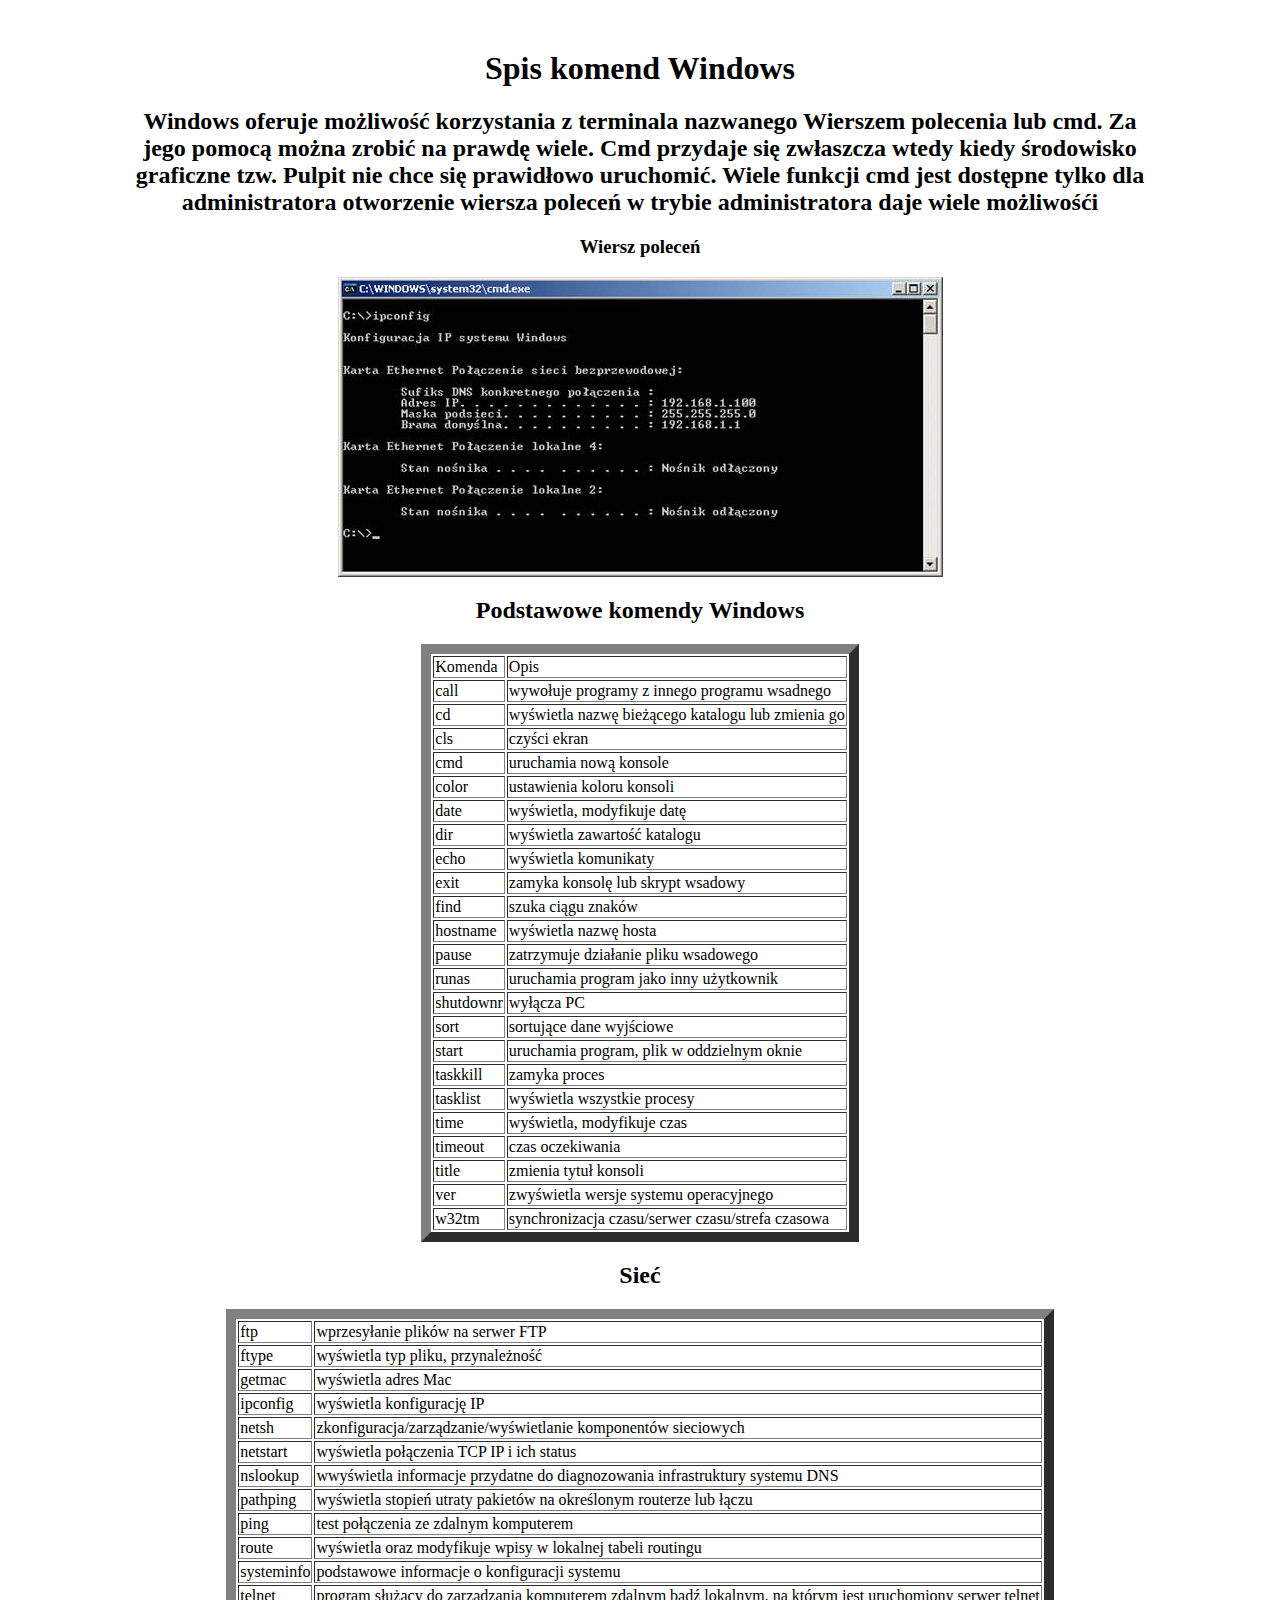
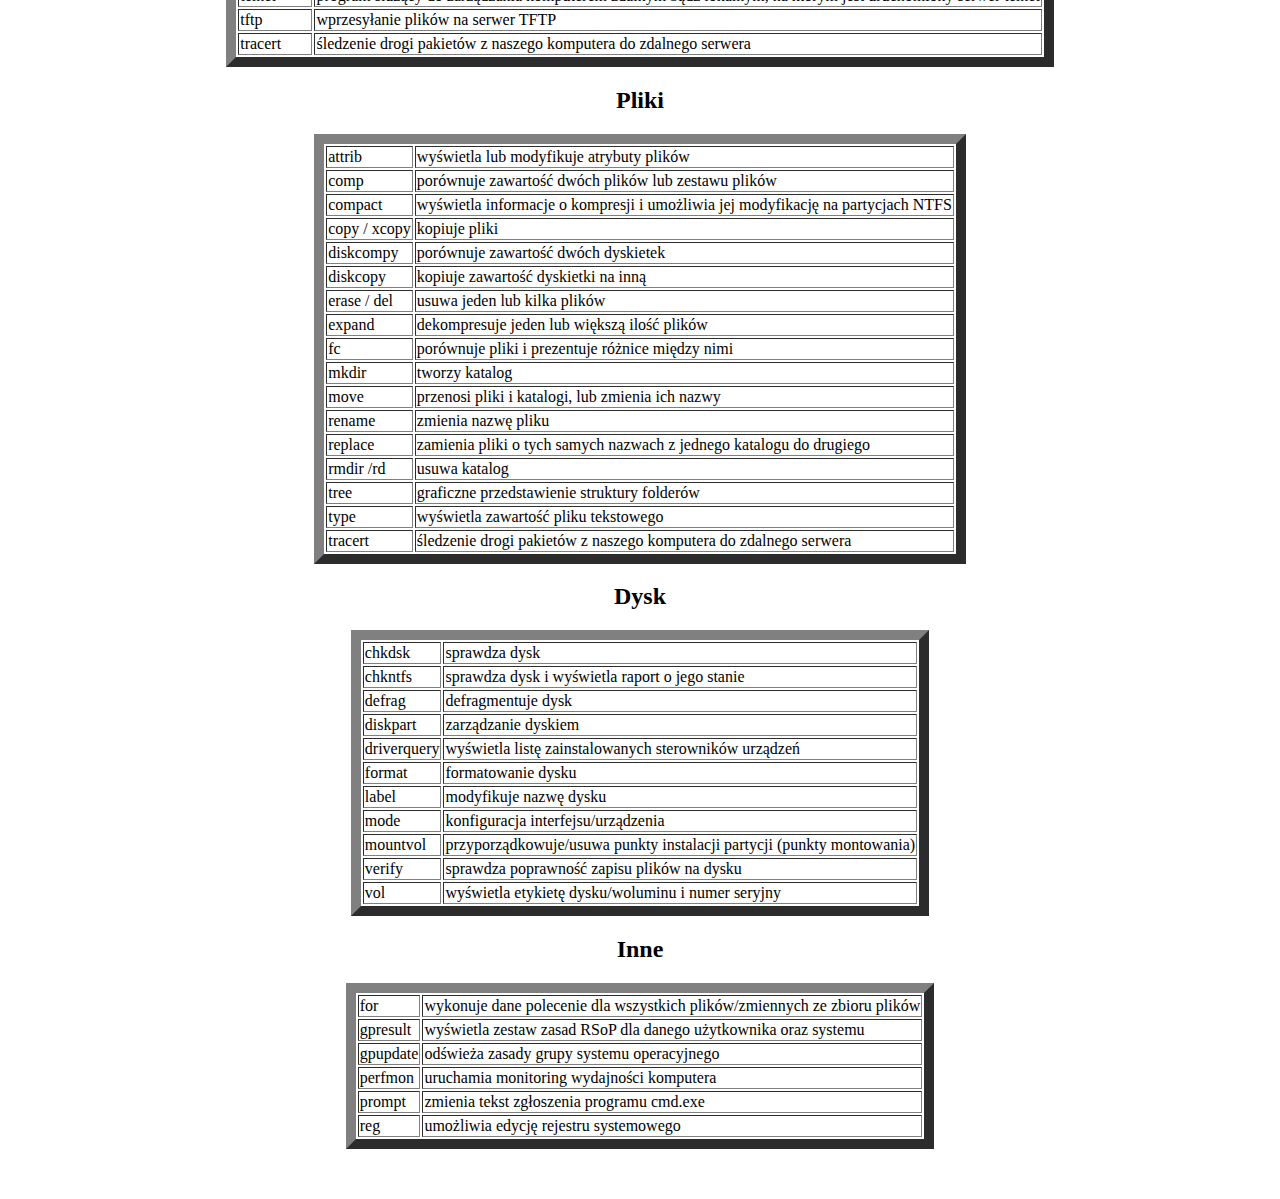
<file: spiskomend.html>
<html><head><link type="text/css" rel="stylesheet" href="kk.css">
	<center></head>
	<body><doctype html="">
<meta charset="UTF-8">

    
    <title>
   Spis komend Windows
    </title>
	<h1>Spis komend Windows</h1>
     <h2>Windows oferuje możliwość korzystania z terminala nazwanego Wierszem polecenia lub cmd. Za jego pomocą można zrobić na prawdę wiele. Cmd przydaje się zwłaszcza wtedy kiedy środowisko graficzne tzw. Pulpit nie chce się prawidłowo uruchomić. 
	    Wiele funkcji cmd jest dostępne tylko dla administratora otworzenie wiersza poleceń w trybie administratora daje wiele możliwośći </h2>
   <h3>Wiersz poleceń </h3>
	<img src="CMD.jpg">
	 

<h2>Podstawowe komendy Windows</h2>
<center>
<table BORDER=10>
	<tr><td>Komenda</td><td>Opis</td></tr>
		<tr><td>call</td><td>wywołuje programy z innego programu wsadnego </td></tr>
		<tr><td>cd</td><td>wyświetla nazwę bieżącego katalogu lub zmienia go </td></tr>
		<tr><td>cls</td><td>czyści ekran</td></tr>
		<tr><td>cmd</td><td>uruchamia nową konsole</td></tr>
		<tr><td>color</td><td>ustawienia koloru konsoli</td></tr>
	<tr><td>date</td><td>wyświetla, modyfikuje datę</td></tr>
	<tr><td>dir</td><td>wyświetla zawartość katalogu</td></tr>
	<tr><td>echo</td><td>wyświetla komunikaty</td></tr>
	<tr><td>exit</td><td>zamyka konsolę lub skrypt wsadowy</td></tr>
	<tr><td>find</td><td>szuka ciągu znaków</td></tr>
	<tr><td>hostname</td><td>wyświetla nazwę hosta</td></tr>
	<tr><td>pause</td><td>zatrzymuje działanie pliku wsadowego</td></tr>
	<tr><td>runas</td><td>uruchamia program jako inny użytkownik</td></tr>
	<tr><td>shutdownr</td><td>wyłącza PC</td></tr>
	<tr><td>sort</td><td>sortujące dane wyjściowe</td></tr>
	<tr><td>start</td><td>uruchamia program, plik w oddzielnym oknie</td></tr>
	<tr><td>taskkill</td><td>zamyka proces</td></tr>
	<tr><td>tasklist</td><td>wyświetla wszystkie procesy</td></tr>
	<tr><td>time</td><td>wyświetla, modyfikuje czas</td></tr>
	<tr><td>timeout</td><td>czas oczekiwania</td></tr>
	<tr><td>title</td><td>zmienia tytuł konsoli</td></tr>
	<tr><td>ver</td><td>zwyświetla wersje systemu operacyjnego</td></tr>
	<tr><td>w32tm</td><td>synchronizacja czasu/serwer czasu/strefa czasowa</td></tr>
	</table>
	<h2>Sieć</h2>
<table border=10>

	<tr><td>ftp</td><td>wprzesyłanie plików na serwer FTP</td></tr>
	<tr><td>ftype</td><td>wyświetla typ pliku, przynależność</td></tr>
	<tr><td>getmac</td><td>wyświetla adres Mac</td></tr>
	<tr><td>ipconfig</td><td>wyświetla konfigurację IP</td></tr>
	<tr><td>netsh</td><td>zkonfiguracja/zarządzanie/wyświetlanie komponentów sieciowych</td></tr>
	<tr><td>netstart</td><td>wyświetla połączenia TCP IP i ich status</td></tr>
	<tr><td>nslookup</td><td>wwyświetla informacje przydatne do diagnozowania infrastruktury systemu DNS</td></tr>
	<tr><td>pathping</td><td>wyświetla stopień utraty pakietów na określonym routerze lub łączu</td></tr>
	<tr><td>ping</td><td>test połączenia ze zdalnym komputerem</td></tr>
	<tr><td>route</td><td>wyświetla oraz modyfikuje wpisy w lokalnej tabeli routingu</td></tr>
	<tr><td>systeminfo</td><td>podstawowe informacje o konfiguracji systemu</td></tr>
	<tr><td>telnet</td><td>program służący do zarządzania komputerem zdalnym bądź lokalnym, na którym jest uruchomiony serwer telnet</td></tr>
	<tr><td>tftp</td><td>wprzesyłanie plików na serwer TFTP</td></tr>
	<tr><td>tracert</td><td>śledzenie drogi pakietów z naszego komputera do zdalnego serwera</td></tr>
	</table >
	<h2>Pliki</h2>
	<table border=10>
		
	<tr><td>attrib</td><td>wyświetla lub modyfikuje atrybuty plików</td></tr>
	<tr><td>comp</td><td>porównuje zawartość dwóch plików lub zestawu plików</td></tr>
	<tr><td>compact</td><td>wyświetla informacje o kompresji i umożliwia jej modyfikację na partycjach NTFS</td></tr>
	<tr><td>copy / xcopy </td><td>kopiuje pliki</td></tr>
	<tr><td>diskcompy</td><td>porównuje zawartość dwóch dyskietek</td></tr>
	<tr><td>diskcopy</td><td>kopiuje zawartość dyskietki na inną</td></tr>
	<tr><td>erase / del </td><td>usuwa jeden lub kilka plików</td></tr>
	<tr><td>expand</td><td>dekompresuje jeden lub większą ilość plików</td></tr>
	<tr><td>fc</td><td>porównuje pliki i prezentuje różnice między nimi</td></tr>
	<tr><td>mkdir</td><td>tworzy katalog</td></tr>
	<tr><td>move</td><td>przenosi pliki i katalogi, lub zmienia ich nazwy</td></tr>
	<tr><td>rename</td><td>zmienia nazwę pliku</td></tr>
	<tr><td>replace</td><td>zamienia pliki o tych samych nazwach z jednego katalogu do drugiego</td></tr>
	<tr><td>rmdir /rd </td><td>usuwa katalog</td></tr>
	<tr><td>tree</td><td>graficzne przedstawienie struktury folderów</td></tr>
	<tr><td>type</td><td>wyświetla zawartość pliku tekstowego</td></tr>
	<tr><td>tracert</td><td>śledzenie drogi pakietów z naszego komputera do zdalnego serwera</td></tr>
	</table>
	<h2>Dysk</h2>
	<table border=10>
		<tr><td>chkdsk</td><td>sprawdza dysk</td></tr>
	<tr><td>chkntfs</td><td>sprawdza dysk i wyświetla raport o jego stanie</td></tr>
	<tr><td>defrag</td><td>defragmentuje dysk</td></tr>
	<tr><td>diskpart</td><td>zarządzanie dyskiem</td></tr>
	<tr><td>driverquery</td><td>wyświetla listę zainstalowanych sterowników urządzeń</td></tr>
	<tr><td>format</td><td>formatowanie dysku</td></tr>
	<tr><td>label</td><td>modyfikuje nazwę dysku</td></tr>
	<tr><td>mode</td><td>konfiguracja interfejsu/urządzenia</td></tr>
	<tr><td>mountvol</td><td>przyporządkowuje/usuwa punkty instalacji partycji (punkty montowania)</td></tr>
	<tr><td>verify</td><td>sprawdza poprawność zapisu plików na dysku</td></tr>
	<tr><td>vol</td><td>wyświetla etykietę dysku/woluminu i numer seryjny</td></tr>
	</table>
	<h2>Inne</h2>
	<table border=10>
		<tr><td>for</td><td>wykonuje dane polecenie dla wszystkich plików/zmiennych ze zbioru plików</td></tr>
	<tr><td>gpresult</td><td>wyświetla zestaw zasad RSoP dla danego użytkownika oraz systemu</td></tr>
	<tr><td>gpupdate</td><td>odświeża zasady grupy systemu operacyjnego</td></tr>
	<tr><td>perfmon</td><td>uruchamia monitoring wydajności komputera</td></tr>
	<tr><td>prompt</td><td>zmienia tekst zgłoszenia programu cmd.exe</td></tr>
	<tr><td>reg</td><td>umożliwia edycję rejestru systemowego</td></tr>
		</table
		
		
</center></body></html>
</file>
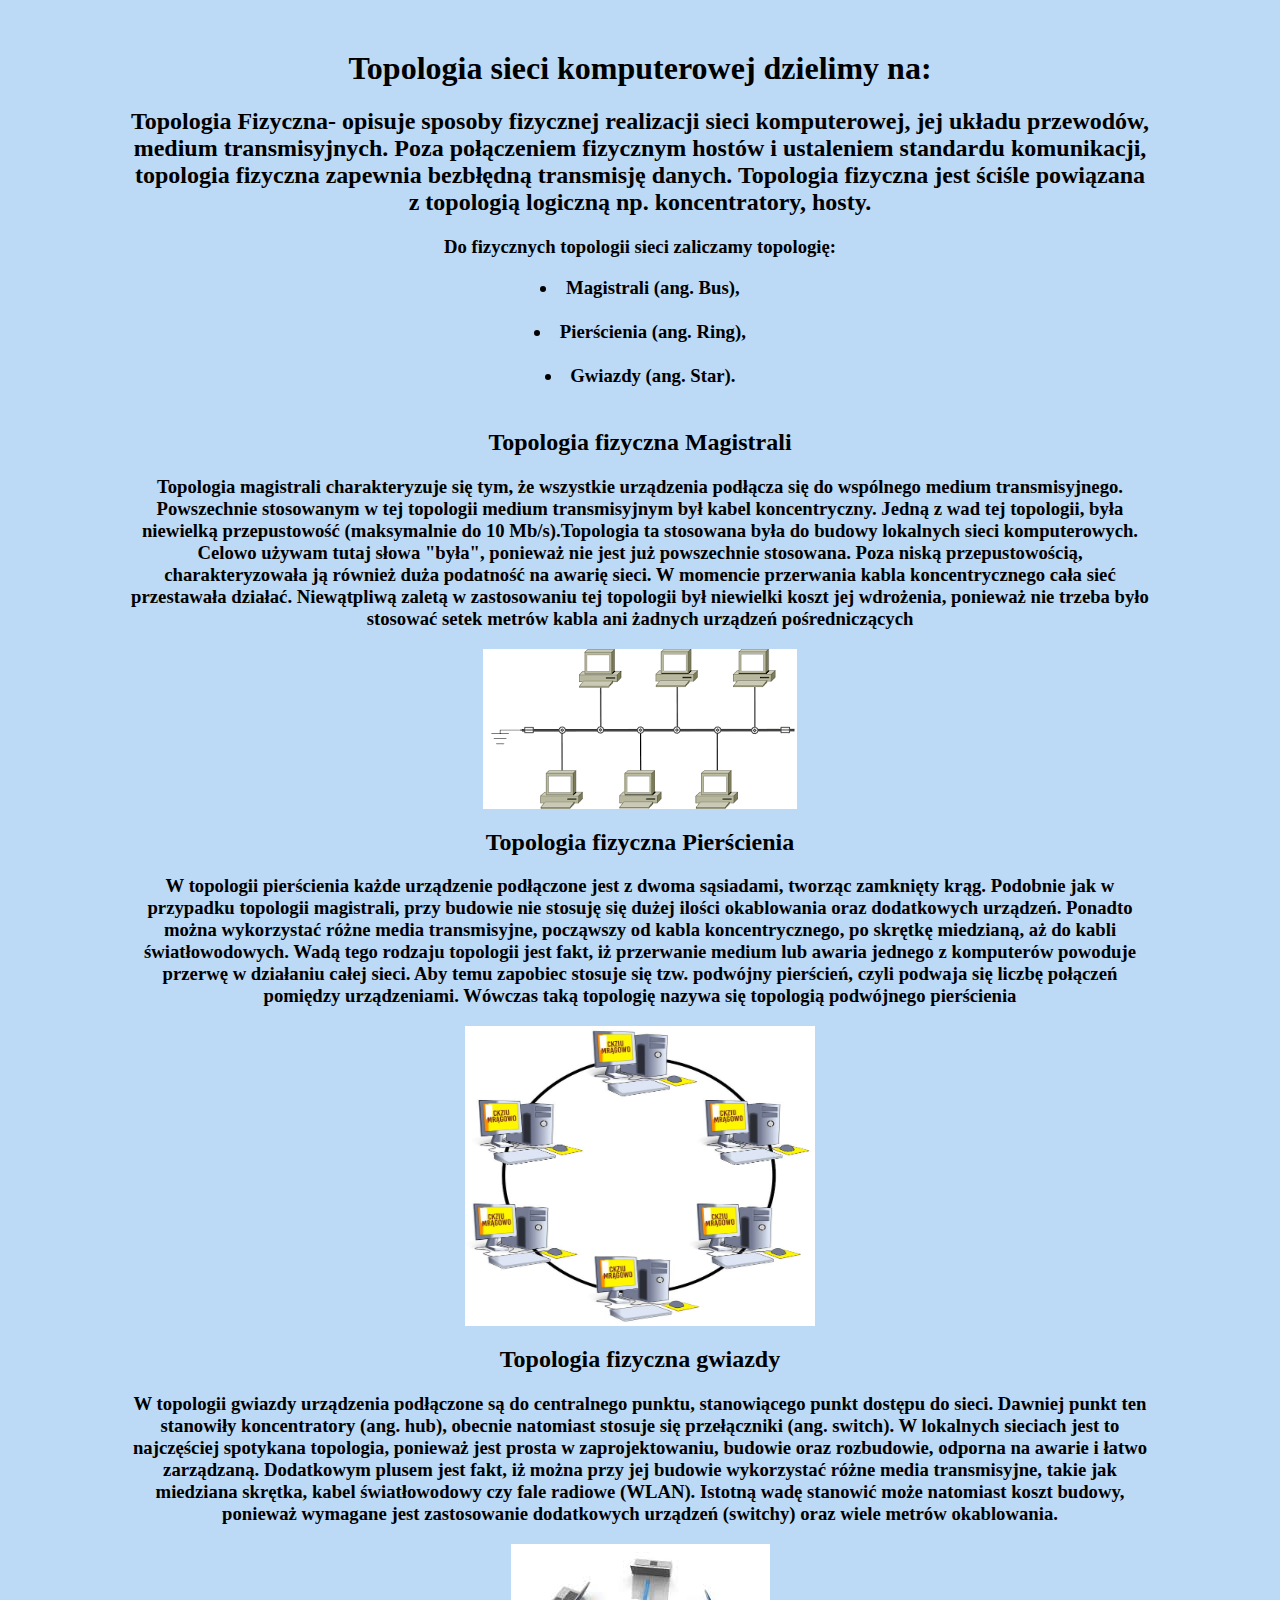
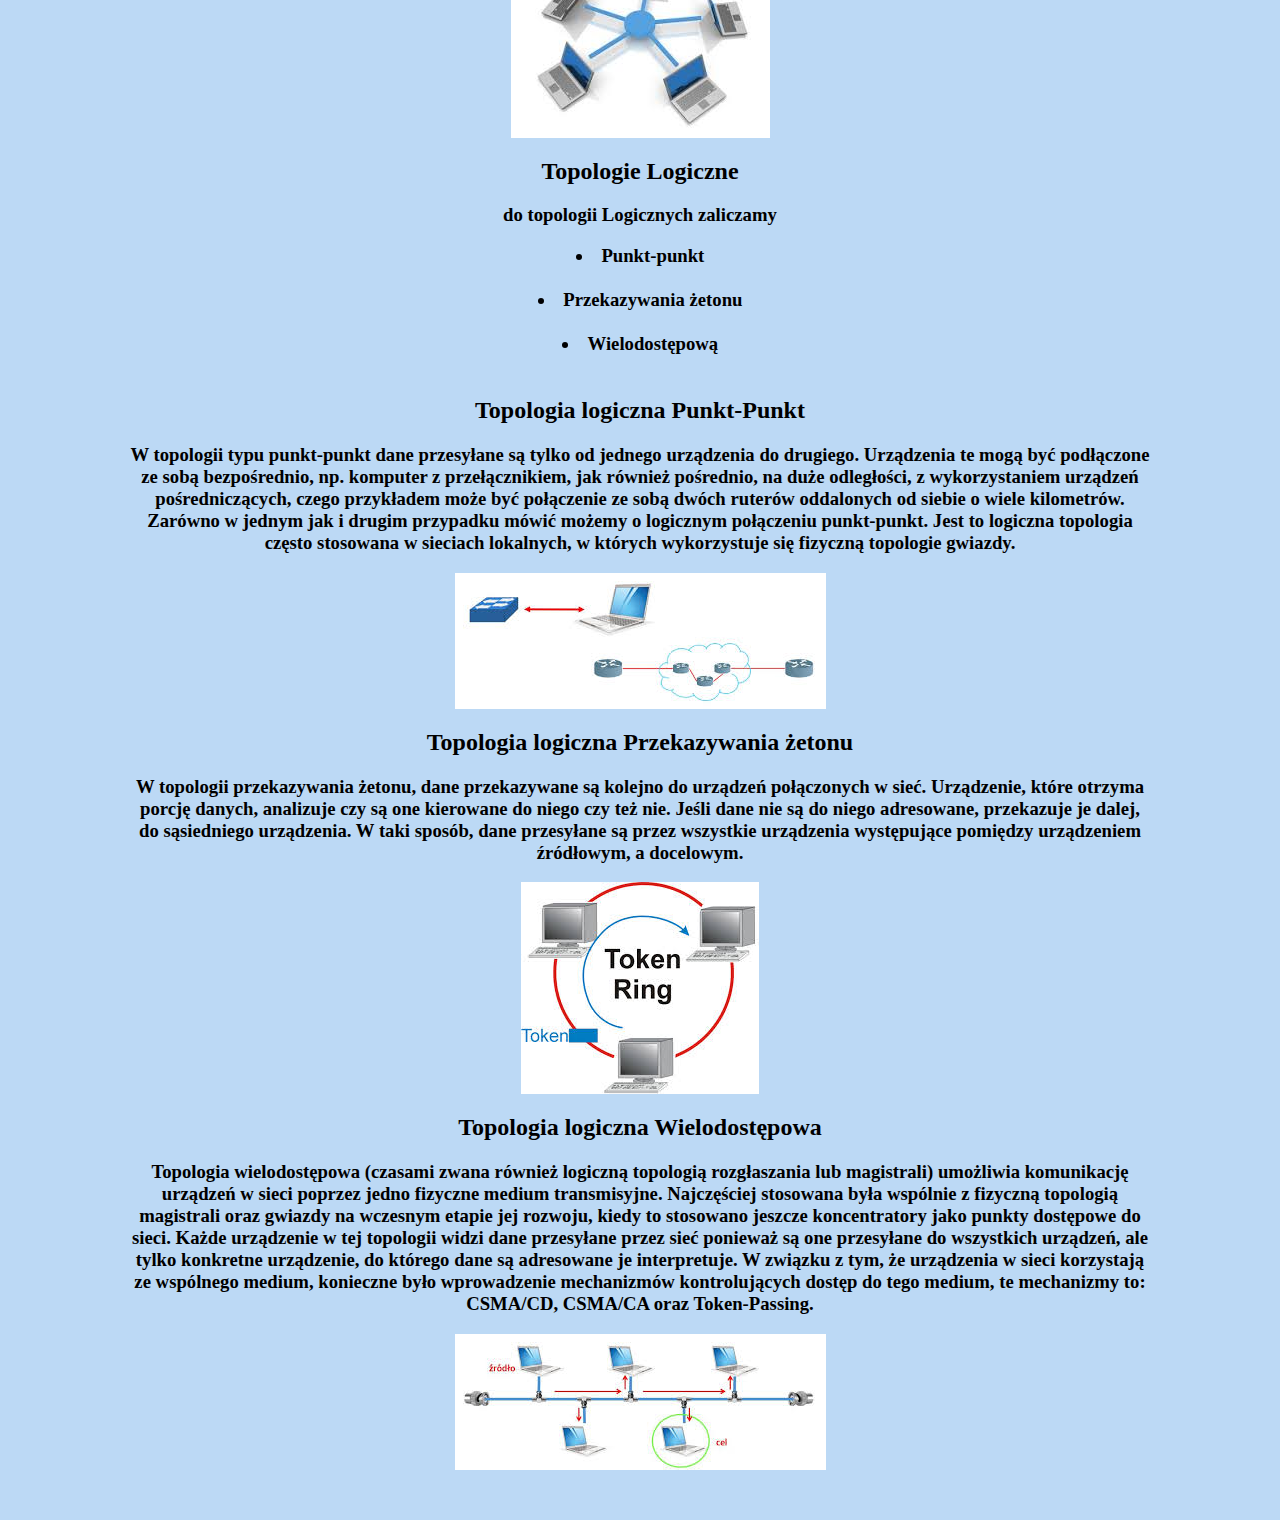
<file: topologiesieciowe.html>
<html><head><meta charset="UTF-8">
    
    <title>
   topologie sieciowe
    </title>
	<link type="text/css" rel="stylesheet" href="kk.css">
	<center>
     </head>
     <body style="background-color: #BCD9F5; color: #000000"><!--]>-->

	 <h1>Topologia sieci komputerowej dzielimy na: </h1>
<h2>Topologia Fizyczna- opisuje sposoby fizycznej realizacji sieci komputerowej, jej układu przewodów, medium transmisyjnych. 
Poza połączeniem fizycznym hostów i ustaleniem standardu komunikacji, topologia fizyczna zapewnia bezbłędną transmisję danych. 
	Topologia fizyczna jest ściśle powiązana z topologią logiczną np. koncentratory, hosty.</h2>
<h3><p>Do fizycznych topologii sieci zaliczamy topologię:</p>
<li>Magistrali (ang. Bus),</li><br>
<li>Pierścienia (ang. Ring),</li><br>
	<li>Gwiazdy (ang. Star).</li><br></h3>
<h2>Topologia fizyczna Magistrali</h2>
<h3><p>Topologia magistrali charakteryzuje się tym, że wszystkie urządzenia podłącza się do wspólnego medium transmisyjnego. 
Powszechnie stosowanym w tej topologii medium transmisyjnym był kabel koncentryczny. Jedną z wad tej topologii, 
była niewielką przepustowość (maksymalnie do 10 Mb/s).Topologia ta stosowana była do budowy lokalnych sieci komputerowych. 
Celowo używam tutaj słowa "była", ponieważ nie jest już powszechnie stosowana. Poza niską przepustowością, charakteryzowała ją również duża podatność na awarię sieci. 
W momencie przerwania kabla koncentrycznego cała sieć przestawała działać. Niewątpliwą zaletą w zastosowaniu tej topologii był niewielki koszt jej wdrożenia, 
ponieważ nie trzeba było stosować setek metrów kabla ani żadnych urządzeń pośredniczących</p><h3>
<img src="magistrali.jpg">
<h2>Topologia fizyczna Pierścienia </h2>
<h3><p>W topologii pierścienia każde urządzenie podłączone jest z dwoma sąsiadami, tworząc zamknięty krąg. 
Podobnie jak w przypadku topologii magistrali, przy budowie nie stosuję się dużej ilości okablowania oraz dodatkowych urządzeń. 
Ponadto można wykorzystać różne media transmisyjne, począwszy od kabla koncentrycznego, po skrętkę miedzianą, aż do kabli światłowodowych. 
Wadą tego rodzaju topologii jest fakt, iż przerwanie medium lub awaria jednego z komputerów powoduje przerwę w działaniu całej sieci. 
Aby temu zapobiec stosuje się tzw. podwójny pierścień, czyli podwaja się liczbę połączeń pomiędzy urządzeniami. 
	Wówczas taką topologię nazywa się topologią podwójnego pierścienia</p></h3>
<img src="pierscienia.jpg" width="350" height="300">
<h2>Topologia fizyczna gwiazdy</h2>
<h3><p>W topologii gwiazdy urządzenia podłączone są do centralnego punktu, stanowiącego punkt dostępu do sieci. 
Dawniej punkt ten stanowiły koncentratory (ang. hub), obecnie natomiast stosuje się przełączniki (ang. switch). 
W lokalnych sieciach jest to najczęściej spotykana topologia, ponieważ jest prosta w zaprojektowaniu, budowie oraz rozbudowie, 
odporna na awarie i łatwo zarządzaną. Dodatkowym plusem jest fakt, iż można przy jej budowie wykorzystać różne media transmisyjne, 
takie jak miedziana skrętka, kabel światłowodowy czy fale radiowe (WLAN). Istotną wadę stanowić może natomiast koszt budowy, 
ponieważ wymagane jest zastosowanie dodatkowych urządzeń (switchy) oraz wiele metrów okablowania.</p></h3>
<img src="gwiazdy.jpg">
<h2>Topologie Logiczne</h2>
<h3><p>do topologii Logicznych zaliczamy</p> 
<li>Punkt-punkt</li><br>
<li>Przekazywania żetonu</li><br>
	<li>Wielodostępową</li><br></h3>

<h2>Topologia logiczna Punkt-Punkt</hw>
<h3><p>W topologii typu punkt-punkt dane przesyłane są tylko od jednego urządzenia do drugiego. 
Urządzenia te mogą być podłączone ze sobą bezpośrednio, np. komputer z przełącznikiem, jak również pośrednio, na duże odległości, 
z wykorzystaniem urządzeń pośredniczących, czego przykładem może być połączenie ze sobą dwóch ruterów oddalonych od siebie o wiele kilometrów. 
Zarówno w jednym jak i drugim przypadku mówić możemy o logicznym połączeniu punkt-punkt. Jest to logiczna topologia często stosowana w sieciach lokalnych, 
w których wykorzystuje się fizyczną topologie gwiazdy.</p></h3>
<img src="punk.jpg">

<h2>Topologia logiczna Przekazywania żetonu</h2>
	<h3>
<p>W topologii przekazywania żetonu, dane przekazywane są kolejno do urządzeń połączonych w sieć. 
Urządzenie, które otrzyma porcję danych, analizuje czy są one kierowane do niego czy też nie. 
Jeśli dane nie są do niego adresowane, przekazuje je dalej, do sąsiedniego urządzenia. 
W taki sposób, dane przesyłane są przez wszystkie urządzenia występujące pomiędzy urządzeniem źródłowym, a docelowym.</p></h3>
<img src="żetonu.jpg">

<h2>Topologia logiczna Wielodostępowa</h2>
	<h3>
<p>Topologia wielodostępowa (czasami zwana również logiczną topologią rozgłaszania lub magistrali) umożliwia komunikację urządzeń w sieci poprzez jedno 
fizyczne medium transmisyjne. Najczęściej stosowana była wspólnie z fizyczną topologią magistrali oraz gwiazdy na wczesnym etapie jej rozwoju, 
kiedy to stosowano jeszcze koncentratory jako punkty dostępowe do sieci. 
Każde urządzenie w tej topologii widzi dane przesyłane przez sieć ponieważ są one przesyłane do wszystkich urządzeń, ale tylko konkretne urządzenie, 
do którego dane są adresowane je interpretuje. W związku z tym, że urządzenia w sieci korzystają ze wspólnego medium, konieczne było wprowadzenie mechanizmów 
kontrolujących dostęp do tego medium, te mechanizmy to: CSMA/CD, CSMA/CA oraz Token-Passing.</p></h3>
<img src="wielodostepowa.jpg">
	
</body></html>
</file>
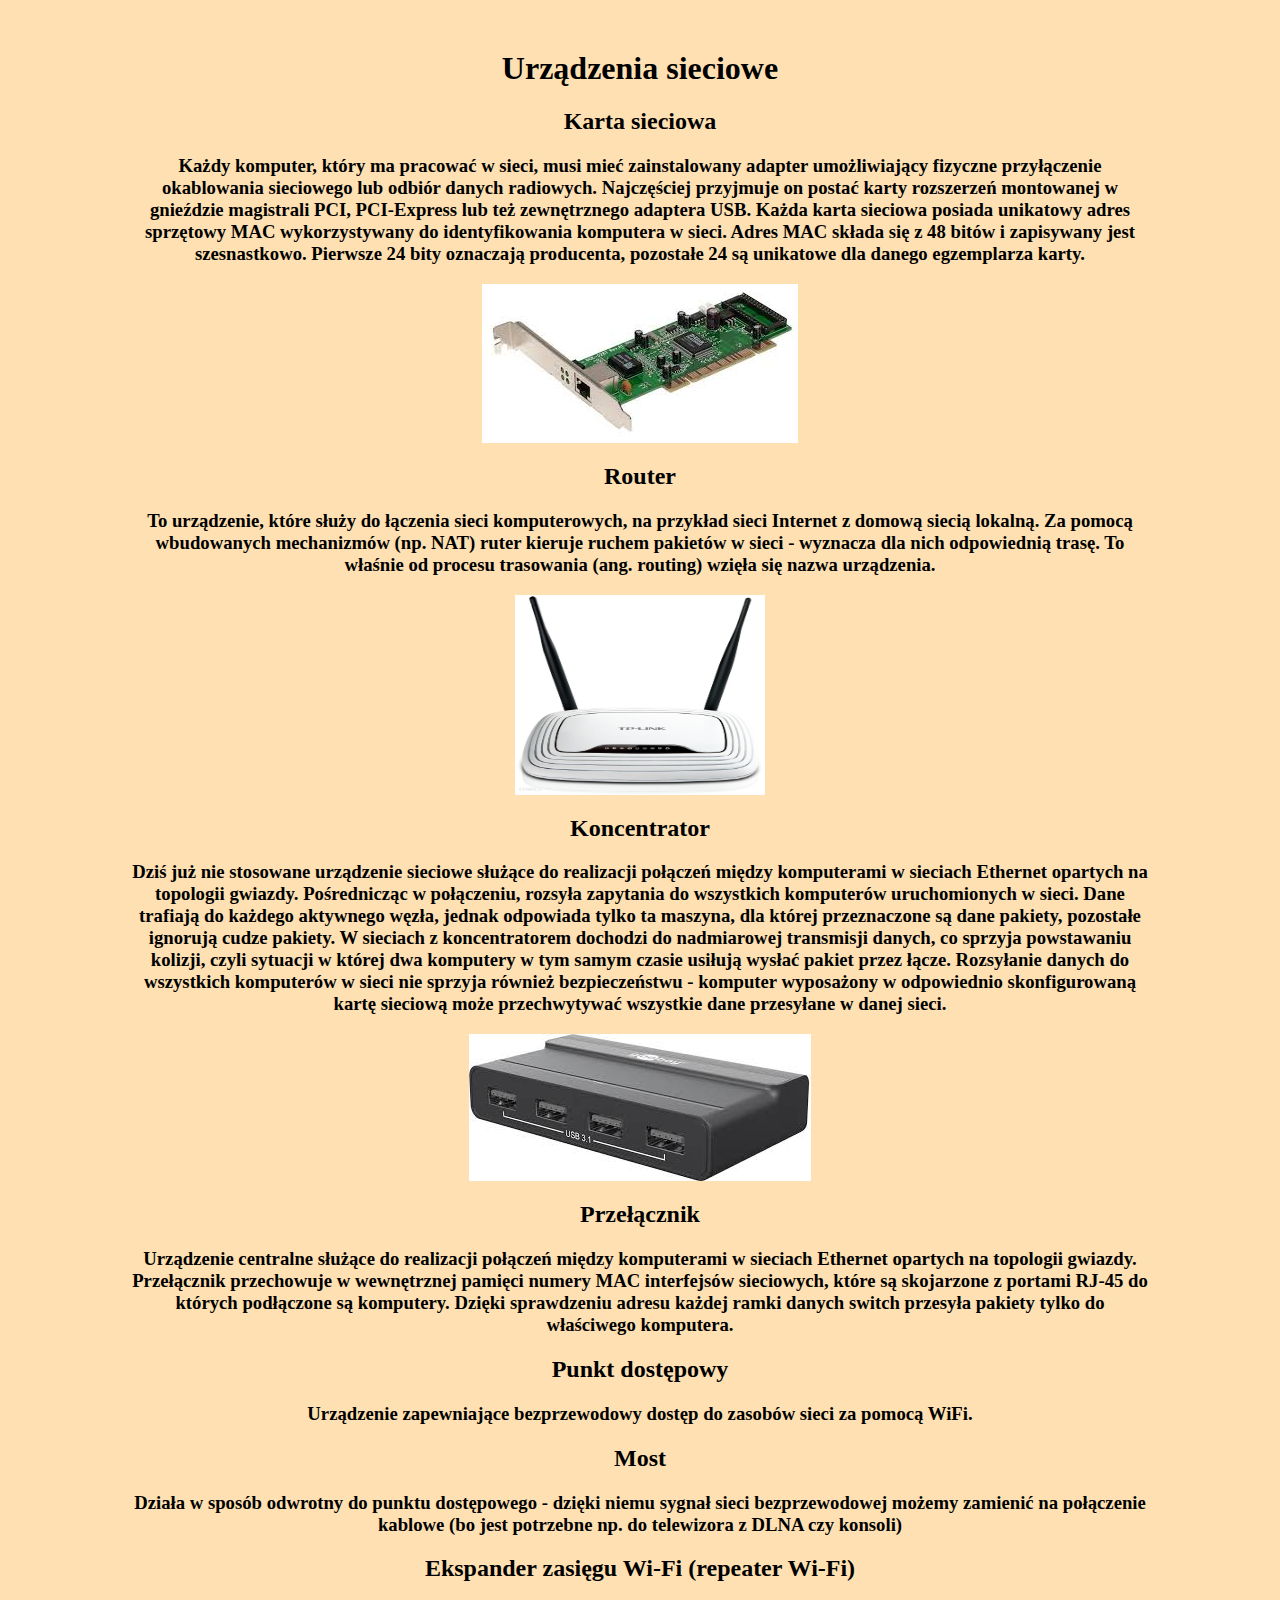
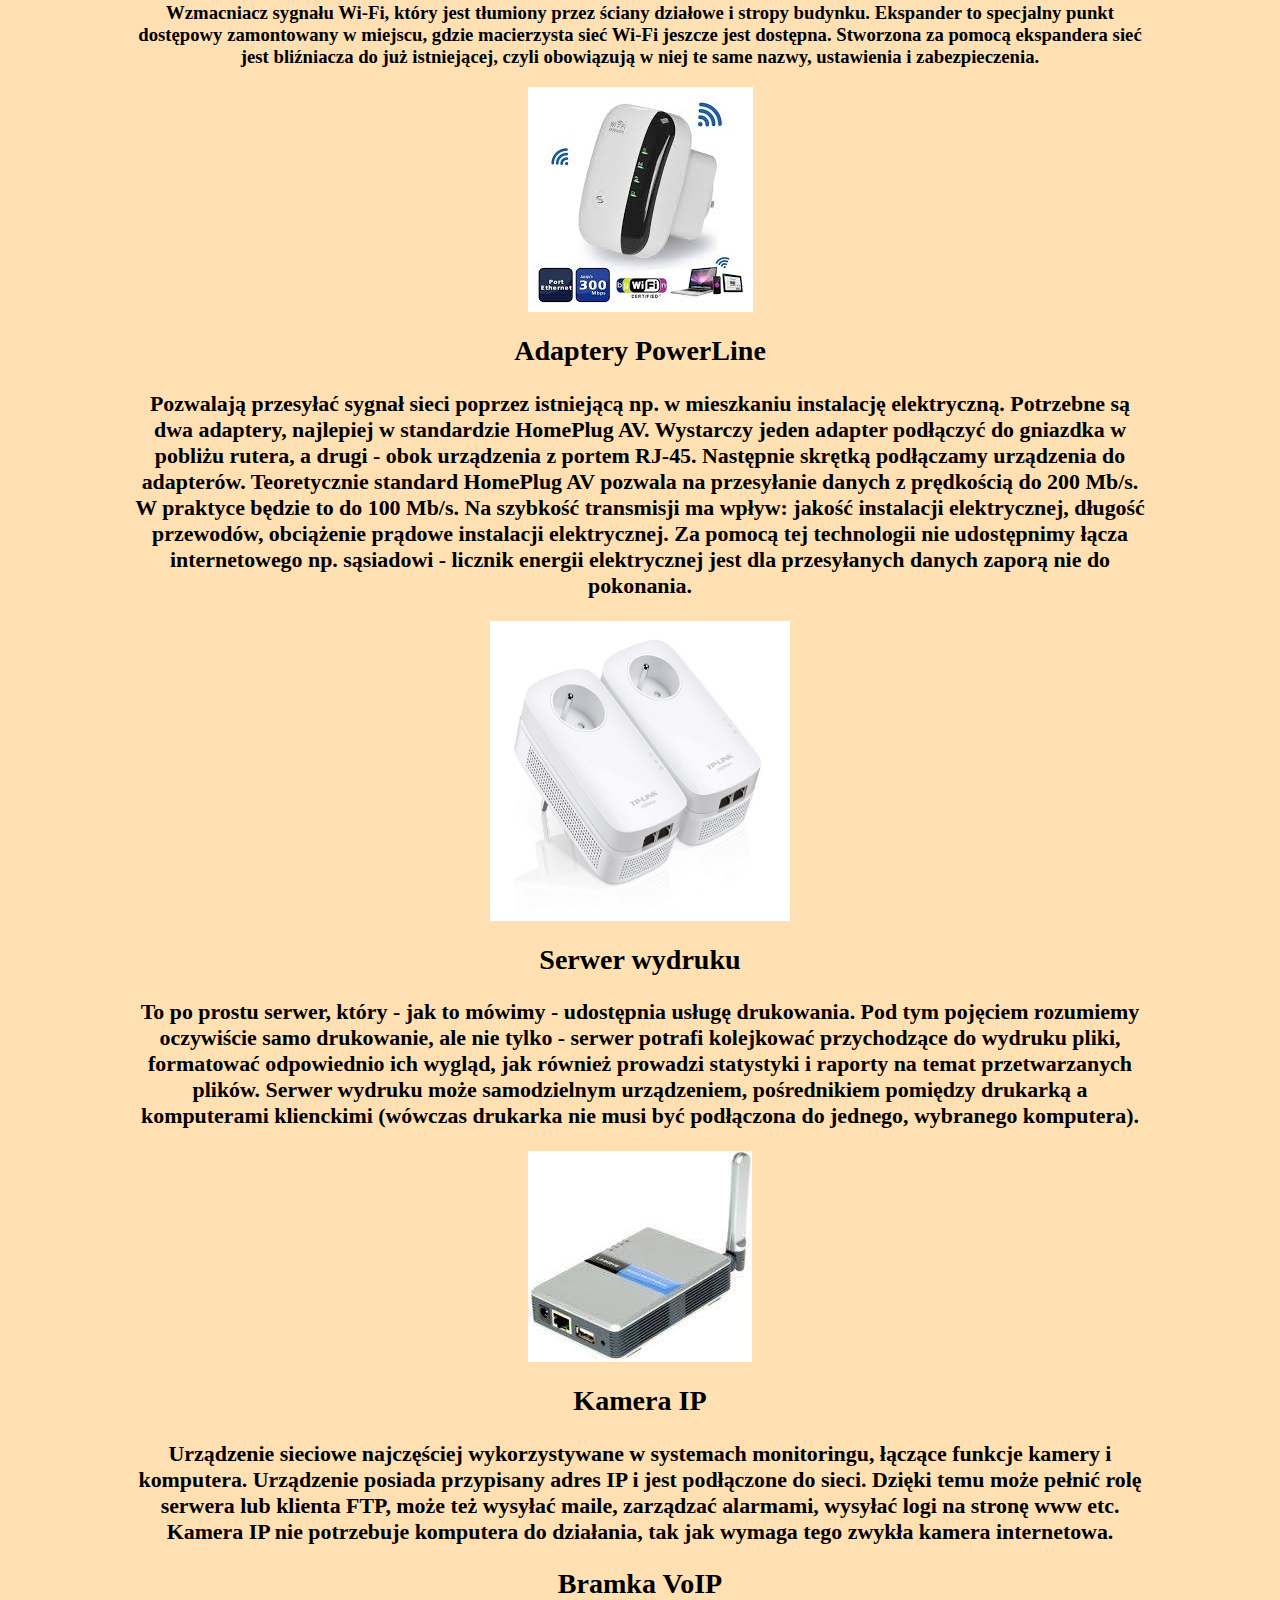
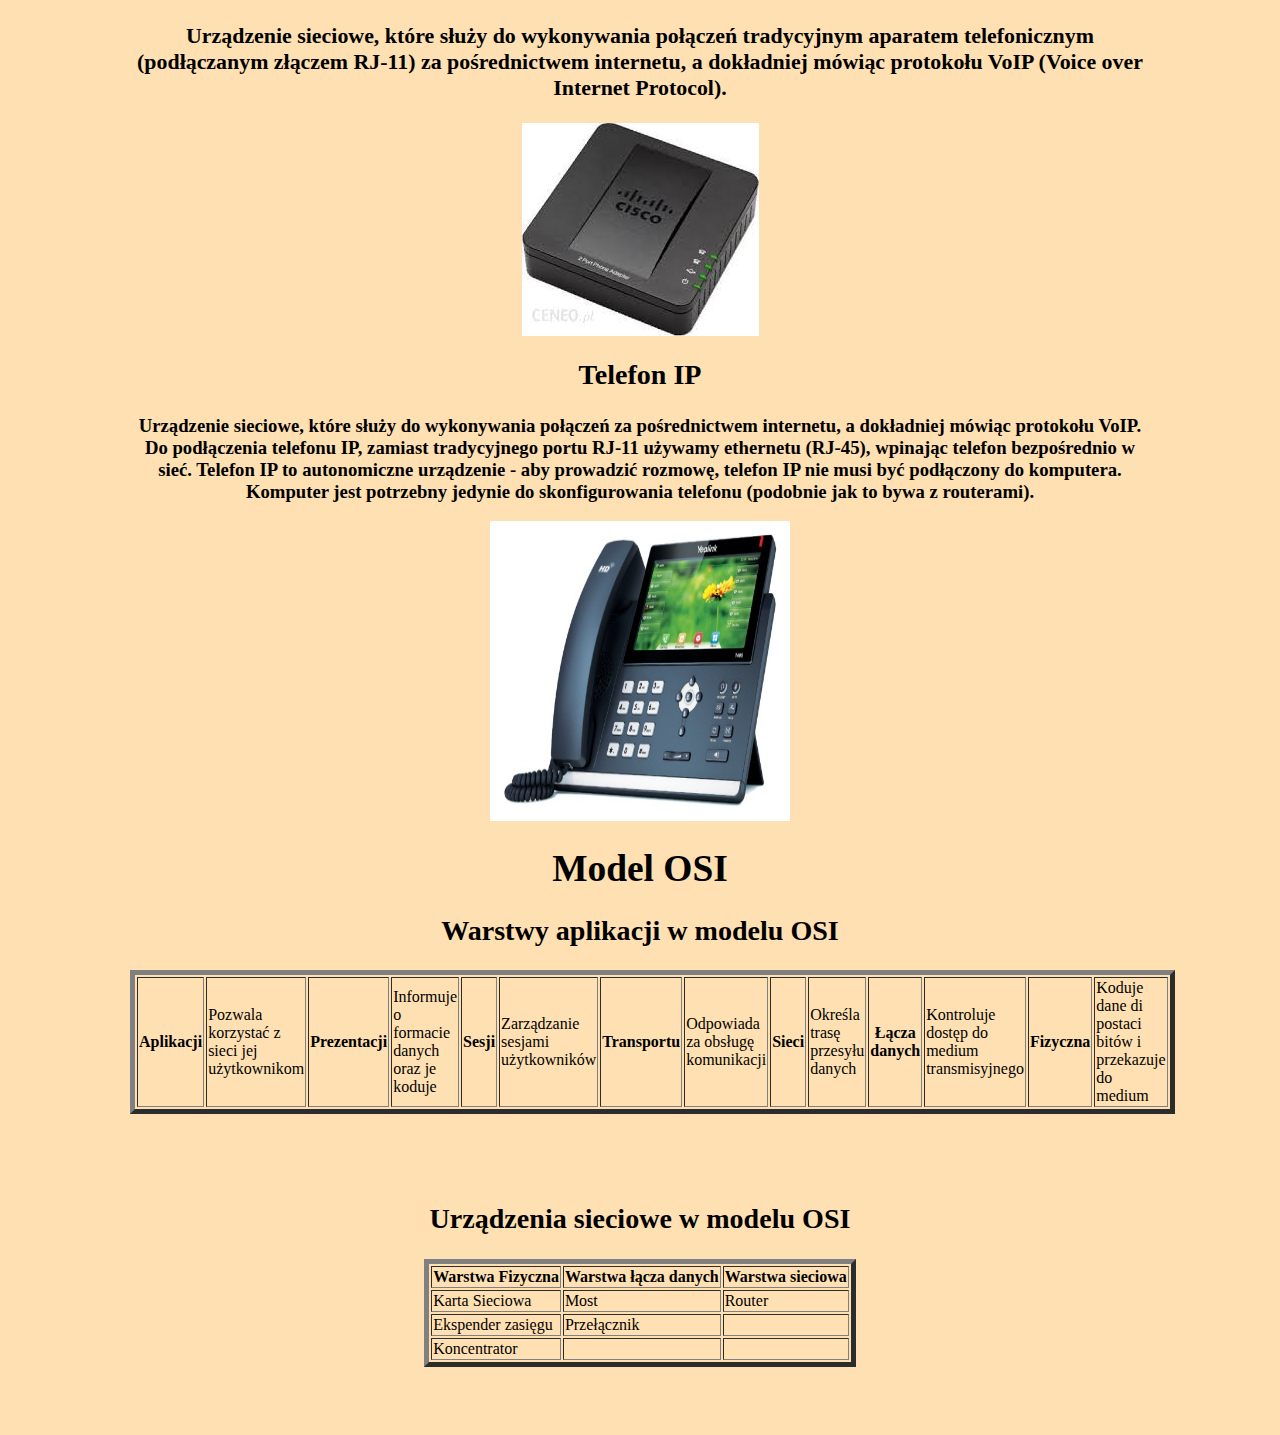
<file: urządzeniasieciowe.html>
<html><head>
<meta charset="UTF-8">

    
    <title>
   Urządzenia sieciowe
    </title>
	<link type="text/css" rel="stylesheet" href="kk.css">
	</head>
     <body style="background-color:#FFE0B2 ; color:#000000 "><doctype html="">
    <center>
	 <h1>Urządzenia sieciowe</h1>
<h2>Karta sieciowa</h2>
<h3><p>Każdy komputer, który ma pracować w sieci, musi mieć zainstalowany adapter umożliwiający fizyczne przyłączenie okablowania 
sieciowego lub odbiór danych radiowych. Najczęściej przyjmuje on postać karty rozszerzeń montowanej w gnieździe magistrali PCI, 
PCI-Express lub też zewnętrznego adaptera USB. Każda karta sieciowa posiada unikatowy adres sprzętowy MAC wykorzystywany do 
identyfikowania komputera w sieci. Adres MAC składa się z 48 bitów i zapisywany jest szesnastkowo. 
Pierwsze 24 bity oznaczają producenta, pozostałe 24 są unikatowe dla danego egzemplarza karty.</p></h3>

<img src="kartasieciowa.jpg">

<h2>Router</h2>
<h3><p>To urządzenie, które służy do łączenia sieci komputerowych, na przykład sieci Internet z domową siecią lokalną. 
Za pomocą wbudowanych mechanizmów (np. NAT) ruter kieruje ruchem pakietów w sieci - wyznacza dla nich odpowiednią trasę. 
	To właśnie od procesu trasowania (ang. routing) wzięła się nazwa urządzenia.</p></h3>

<img src="router.jpg" width="250" height="200">
<h2>Koncentrator</h2>
<h3><p>Dziś już nie stosowane urządzenie sieciowe służące do realizacji połączeń między komputerami w sieciach Ethernet opartych na topologii gwiazdy. 
Pośrednicząc w połączeniu, rozsyła zapytania do wszystkich komputerów uruchomionych w sieci. Dane trafiają do każdego aktywnego węzła, 
jednak odpowiada tylko ta maszyna, dla której przeznaczone są dane pakiety, pozostałe ignorują cudze pakiety.
W sieciach z koncentratorem dochodzi do nadmiarowej transmisji danych, co sprzyja powstawaniu kolizji, 
czyli sytuacji w której dwa komputery w tym samym czasie usiłują wysłać pakiet przez łącze. 
Rozsyłanie danych do wszystkich komputerów w sieci nie sprzyja również bezpieczeństwu 
- komputer wyposażony w odpowiednio skonfigurowaną kartę sieciową może przechwytywać wszystkie dane przesyłane w danej sieci.</p></h3>

<img src="koncentrator.jpg">
<h2>Przełącznik</h2>
<h3><p>Urządzenie centralne służące do realizacji połączeń między komputerami w sieciach Ethernet opartych na topologii gwiazdy. 
Przełącznik przechowuje w wewnętrznej pamięci numery MAC interfejsów sieciowych, które są skojarzone z portami RJ-45 do których podłączone są komputery.
Dzięki sprawdzeniu adresu każdej ramki danych switch przesyła pakiety tylko do właściwego komputera.</p></h3
<img src="przełacznik.jpg">
<h2>Punkt dostępowy</h2>
<h3><p>Urządzenie zapewniające bezprzewodowy dostęp do zasobów sieci za pomocą WiFi.</p><h3>
<h2>Most</h2>
<h3><p> Działa w sposób odwrotny do punktu dostępowego - dzięki niemu sygnał sieci bezprzewodowej możemy zamienić na połączenie kablowe 
	(bo jest potrzebne np. do telewizora z DLNA czy konsoli)</p></h3>
<h2>Ekspander zasięgu Wi-Fi (repeater Wi-Fi)</h2>
<h3><p>Wzmacniacz sygnału Wi-Fi, który jest tłumiony przez ściany działowe i stropy budynku. Ekspander to specjalny punkt dostępowy zamontowany w miejscu, gdzie macierzysta sieć Wi-Fi jeszcze jest dostępna. 
Stworzona za pomocą ekspandera sieć jest bliźniacza do już istniejącej, czyli obowiązują w niej te same nazwy, ustawienia i zabezpieczenia.</p><h/h3>
<img src="repater.jpg">
<h2>Adaptery PowerLine</h2>
<h3><p>Pozwalają przesyłać sygnał sieci poprzez istniejącą np. w mieszkaniu instalację elektryczną. Potrzebne są dwa adaptery, najlepiej w standardzie HomePlug AV.
Wystarczy jeden adapter podłączyć do gniazdka w pobliżu rutera, a drugi - obok urządzenia z portem RJ-45. Następnie skrętką podłączamy urządzenia do adapterów. 
Teoretycznie standard HomePlug AV pozwala na przesyłanie danych z prędkością do 200 Mb/s. W praktyce będzie to do 100 Mb/s. 
Na szybkość transmisji ma wpływ: jakość instalacji elektrycznej, długość przewodów, obciążenie prądowe instalacji elektrycznej. 
Za pomocą tej technologii nie udostępnimy łącza internetowego np. sąsiadowi - licznik energii elektrycznej jest dla przesyłanych danych zaporą nie do pokonania.</p></h3>
<img src="power;ine.jpg" width="300" height="300">
	<h2>Serwer wydruku</h2>
<h3><p>To po prostu serwer, który - jak to mówimy - udostępnia usługę drukowania. Pod tym pojęciem rozumiemy oczywiście samo drukowanie, ale nie tylko 
- serwer potrafi kolejkować przychodzące do wydruku pliki, formatować odpowiednio ich wygląd, jak również prowadzi statystyki i raporty na temat przetwarzanych plików. 
Serwer wydruku może samodzielnym urządzeniem, pośrednikiem pomiędzy drukarką a komputerami klienckimi (wówczas drukarka nie musi być podłączona do jednego, wybranego komputera).</p></h3>
<img src="serwerwydruku.jpg">
	<h2>Kamera IP</h2>
<h3><p>Urządzenie sieciowe najczęściej wykorzystywane w systemach monitoringu, łączące funkcje kamery i komputera. 
Urządzenie posiada przypisany adres IP i jest podłączone do sieci. Dzięki temu może pełnić rolę serwera lub klienta FTP, może też wysyłać maile, 
zarządzać alarmami, wysyłać logi na stronę www etc. Kamera IP nie potrzebuje komputera do działania, tak jak wymaga tego zwykła kamera internetowa.</p></h3>
	<h2>Bramka VoIP</h2>
<h3><p>Urządzenie sieciowe, które służy do wykonywania połączeń tradycyjnym aparatem telefonicznym (podłączanym złączem RJ-11) za pośrednictwem internetu, 
	a dokładniej mówiąc protokołu VoIP (Voice over Internet Protocol).</p></h3>
<img src="bramkavolp.jpg">
	<h2>Telefon IP</h2>
<p>Urządzenie sieciowe, które służy do wykonywania połączeń za pośrednictwem internetu, a dokładniej mówiąc protokołu VoIP. Do podłączenia telefonu IP, zamiast tradycyjnego portu RJ-11 używamy ethernetu (RJ-45), wpinając telefon bezpośrednio w sieć. Telefon IP to autonomiczne urządzenie - aby prowadzić rozmowę, telefon IP nie musi być podłączony do komputera. 
Komputer jest potrzebny jedynie do skonfigurowania telefonu (podobnie jak to bywa z routerami).</p>
	    <img src="Telefon.jpg"width="300" height="300">
<h1>Model OSI</h1>
	    
	    <h2>Warstwy aplikacji w modelu OSI</h2>
	    <table border=5>
		    <tr><th>Aplikacji</th><td>Pozwala korzystać z sieci jej użytkownikom </td> 
	    <th>Prezentacji </th><td> Informuje o formacie danych oraz je koduje</td>
	    <th>Sesji </th><td> Zarządzanie sesjami użytkowników</td>
	    <th>Transportu </th><td>Odpowiada za obsługę komunikacji </td>
	    <th>Sieci </th><td>Określa trasę przesyłu danych </td>
	    <th>Łącza danych </th><td> Kontroluje dostęp do medium transmisyjnego </td> 
	    <th>Fizyczna </th><td>Koduje dane di postaci bitów i przekazuje do medium </td>
	    </table>
			    <br>
			    <br>
			    <br>
			    <h2>Urządzenia sieciowe w modelu OSI</h2>
<table border=5>
	<tr><th>Warstwa Fizyczna</th><th>Warstwa łącza danych </th><th>Warstwa sieciowa</th></tr>
	<tr><td>Karta Sieciowa </td><td> Most </td><td>Router</td></tr>
	<tr><td>Ekspender zasięgu </td><td> Przełącznik </td><td></td></tr>
	<tr><td>Koncentrator</td><td> </td><td></td></tr>
</table>

</doctype></body></html>
</file>
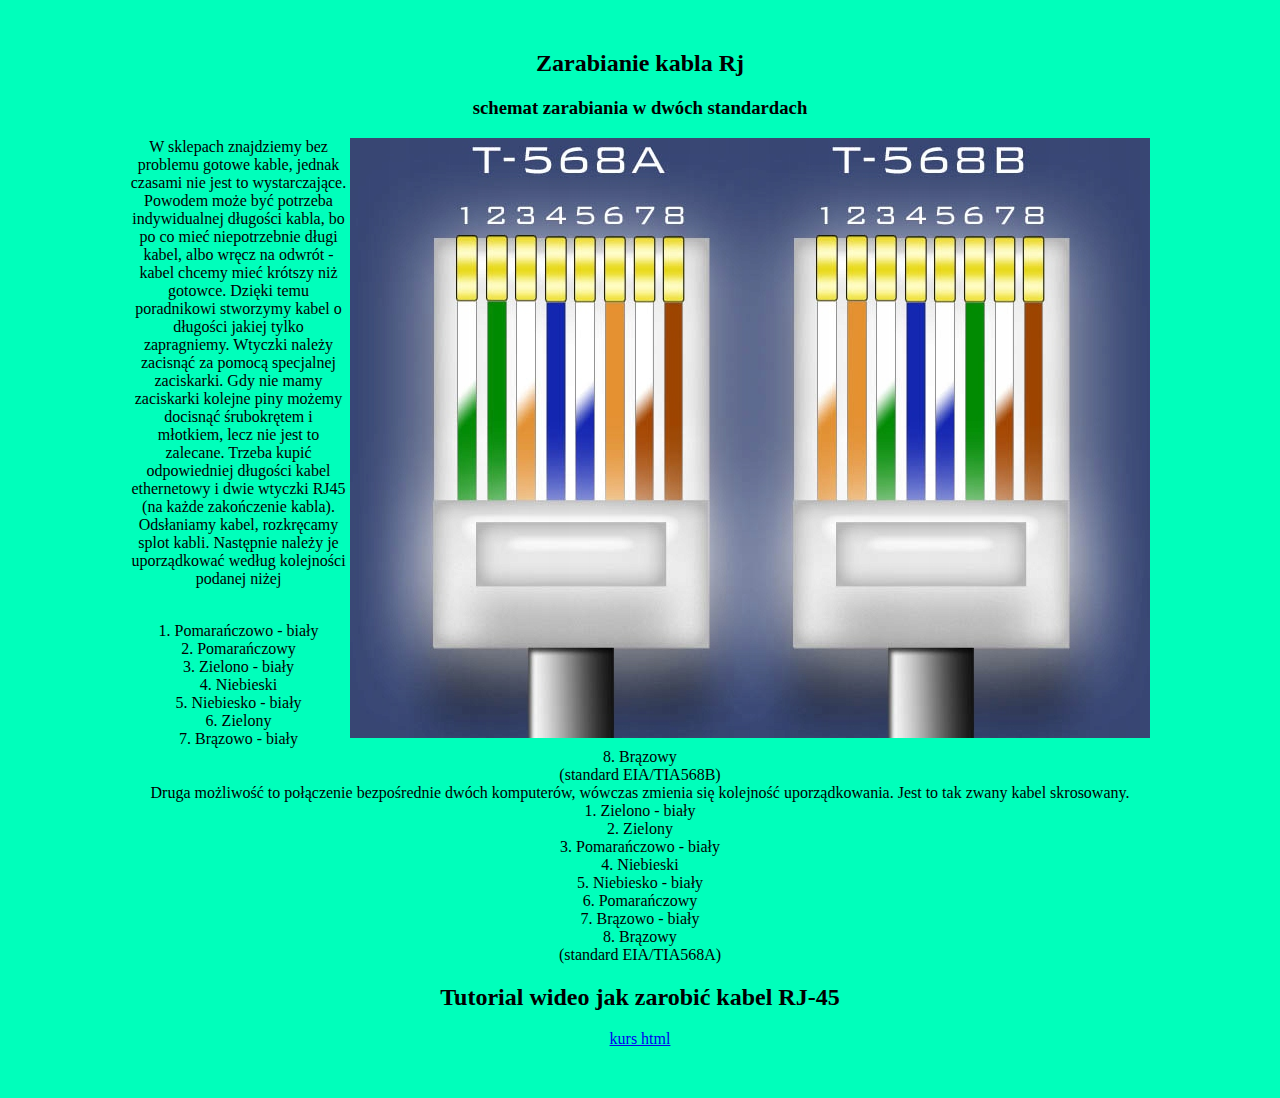
<file: zarabianiekabla.html>
<html><head><meta http-equiv="Content-Type" content="text/html; charset=UTF-8">
  <link type="text/css" rel="stylesheet" href="kk.css">
	<center>
  </head>
  
  
  <body style="background-color:#00FFBB; color: #000000" text="white"><doctype html="">


<h2>Zarabianie kabla Rj </h2>
<h3>schemat zarabiania w dwóch standardach</h3>
<img src="RJ-45.jpg" align="right"> 

<p>W sklepach znajdziemy bez problemu gotowe kable, jednak czasami nie jest to wystarczające. Powodem może być potrzeba indywidualnej długości kabla, bo po co mieć niepotrzebnie długi kabel, albo wręcz na odwrót - kabel chcemy mieć krótszy niż gotowce. Dzięki temu poradnikowi stworzymy kabel o długości jakiej tylko zapragniemy.

Wtyczki należy zacisnąć za pomocą specjalnej zaciskarki. Gdy nie mamy zaciskarki kolejne piny możemy docisnąć śrubokrętem i młotkiem, lecz nie jest to zalecane. Trzeba kupić odpowiedniej długości kabel ethernetowy i dwie wtyczki RJ45 (na każde zakończenie kabla).

Odsłaniamy kabel, rozkręcamy splot kabli. Następnie należy je uporządkować według kolejności podanej niżej</p><br>

1. Pomarańczowo - biały<br>
2. Pomarańczowy<br>
3. Zielono - biały<br>
4. Niebieski<br>
5. Niebiesko - biały<br>
6. Zielony<br>
7. Brązowo - biały<br>
8. Brązowy<br>
(standard EIA/TIA568B)<br>

Druga możliwość to połączenie bezpośrednie dwóch komputerów, wówczas zmienia się kolejność uporządkowania. Jest to tak zwany kabel skrosowany.<br>

1. Zielono - biały<br>
2. Zielony<br>
3. Pomarańczowo - biały<br>
4. Niebieski<br>
5. Niebiesko - biały<br>
6. Pomarańczowy<br>
7. Brązowo - biały<br>
8. Brązowy<br>
(standard EIA/TIA568A)
<h2> Tutorial wideo jak zarobić kabel RJ-45 </h2>

<a href="https://www.youtube.com/watch?v=SeZzca9ENIc">kurs html</a>


</doctype>
</body></html>
</file>
<file: kk.css>
body {
margin: 20px; /* top=right=bottom=left */

margin-top: 20px;
margin-right: 100px;
margin-bottom: 20px;
margin-left: 100px;
  padding: 30px;
    text-align: center;
}
</file>
